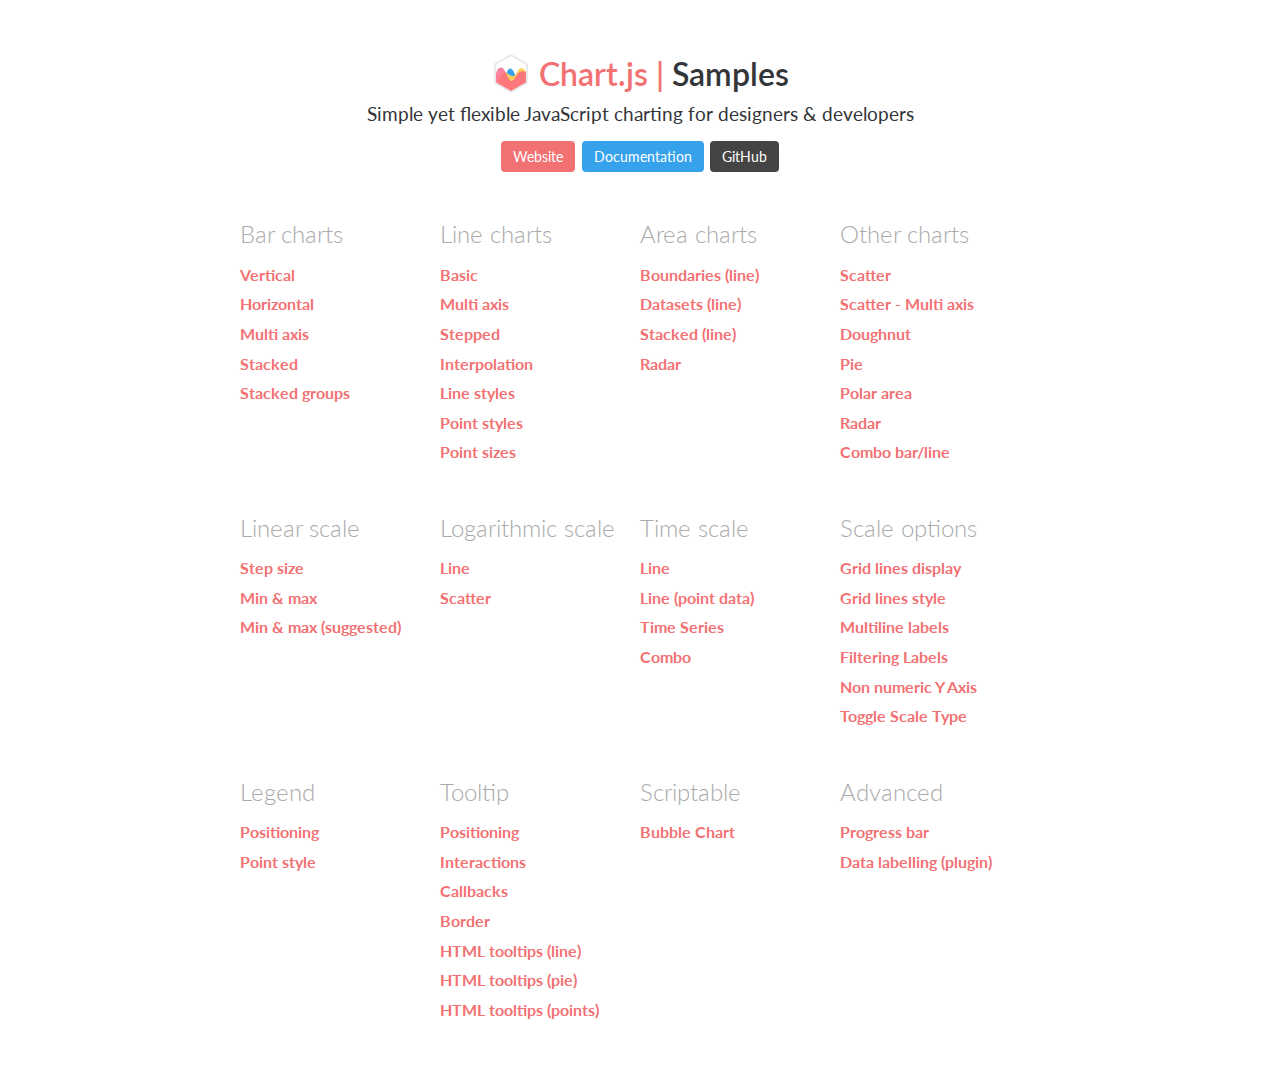
<file: static/vendors/chart.js/samples/index.html>
<!DOCTYPE html>
<html lang="en-US">
<head>
	<meta charset="utf-8">
	<meta http-equiv="X-UA-Compatible" content="IE=Edge">
	<meta name="viewport" content="width=device-width, initial-scale=1">
	<link rel="stylesheet" type="text/css" href="style.css">
	<link rel="icon" href="favicon.ico">
	<script src="samples.js"></script>
	<script src="utils.js"></script>
	<title>Chart.js samples</title>
</head>
<body>
	<div class="content">
		<div class="header">
			<div class="chartjs-title">Samples</div>
			<div class="chartjs-caption">Simple yet flexible JavaScript charting for designers &amp; developers</div>
			<div class="chartjs-links">
				<a class="btn btn-chartjs" href="http://www.chartjs.org">Website</a>
				<a class="btn btn-docs" href="http://www.chartjs.org/docs">Documentation</a>
				<a class="btn btn-gh" href="https://github.com/chartjs/Chart.js">GitHub</a>
			</div>
		</div>

		<div id="categories" class="samples-categories"></div>
	</div>

	<script>
		function createCategory(item) {
			var el = document.createElement('div');
			el.className = 'samples-category';
			el.innerHTML =
				'<div class="title">' + item.title + '</div>' +
				'<div class="items"></div>';
			return el;
		}

		function createEntry(item) {
			var el = document.createElement('div');
			el.className = 'samples-entry';
			el.innerHTML = '<a class="title" href="' + item.path + '">' + item.title + '</a>';
			return el;
		}

		var categories = document.getElementById('categories');
		Samples.items.forEach(function(item) {
			var category = createCategory(item);
			var children = category.getElementsByClassName('items')[0];

			(item.items || []).forEach(function(item2) {
				children.appendChild(createEntry(item2));
			});

			categories.appendChild(category);
		});
	</script>
</body>
</html>
</file>
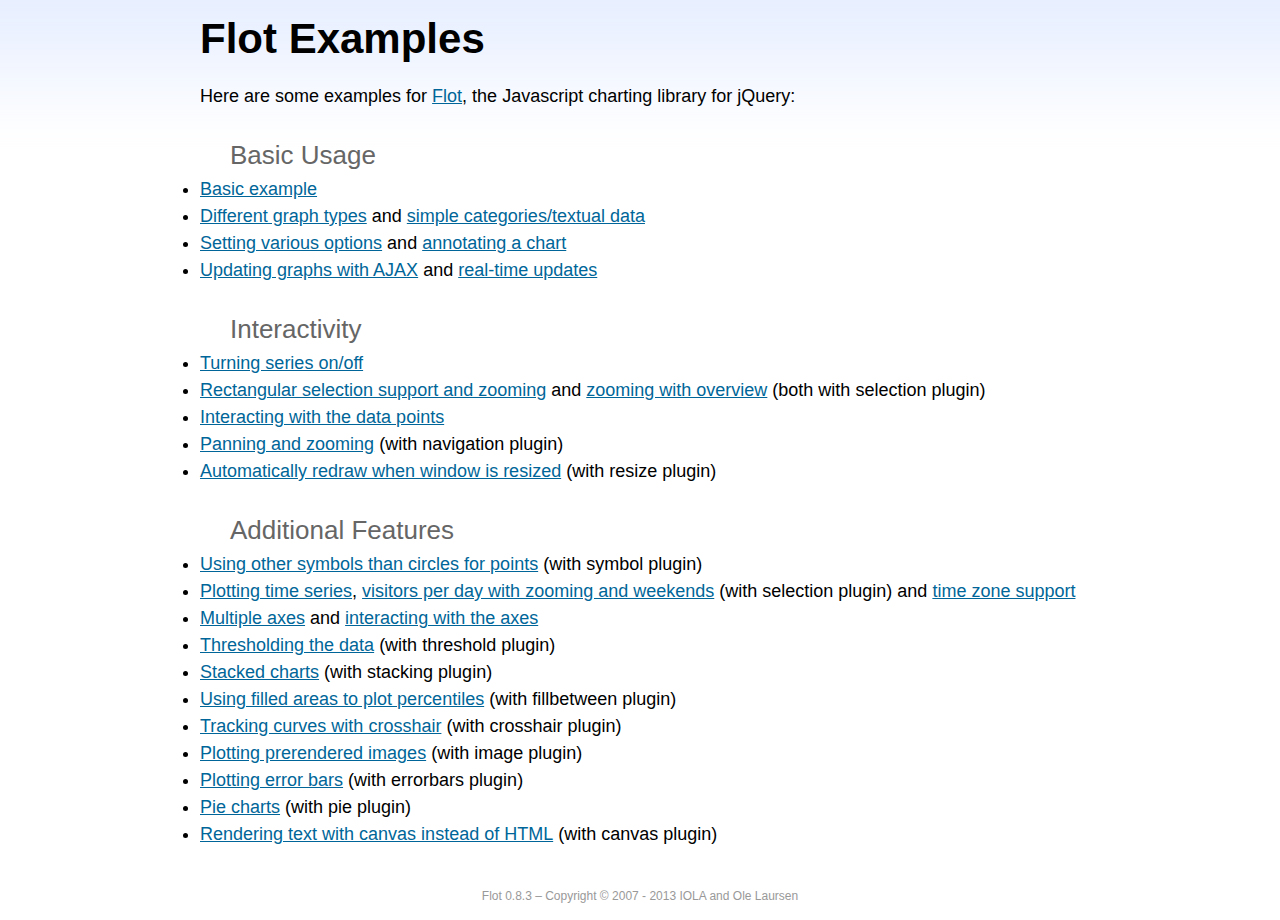
<file: static/vendors/flot/examples/index.html>
<!DOCTYPE html PUBLIC "-//W3C//DTD HTML 4.01//EN" "http://www.w3.org/TR/html4/strict.dtd">
<html>
<head>
	<meta http-equiv="Content-Type" content="text/html; charset=utf-8">
	<title>Flot Examples</title>
	<link href="examples.css" rel="stylesheet" type="text/css">
	<style>

	h3 {
		margin-top: 30px;
		margin-bottom: 5px;
	}

	</style>
	<script language="javascript" type="text/javascript" src="../jquery.js"></script>
	<script language="javascript" type="text/javascript" src="../jquery.flot.js"></script>
	<script type="text/javascript">

	$(function() {

		// Add the Flot version string to the footer

		$("#footer").prepend("Flot " + $.plot.version + " &ndash; ");
	});

	</script>
</head>
<body>

	<div id="header">
		<h2>Flot Examples</h2>
	</div>

	<div id="content">

		<p>Here are some examples for <a href="http://www.flotcharts.org">Flot</a>, the Javascript charting library for jQuery:</p>

		<h3>Basic Usage</h3>

		<ul>
			<li><a href="basic-usage/index.html">Basic example</a></li>
			<li><a href="series-types/index.html">Different graph types</a> and <a href="categories/index.html">simple categories/textual data</a></li>
			<li><a href="basic-options/index.html">Setting various options</a> and <a href="annotating/index.html">annotating a chart</a></li>
			<li><a href="ajax/index.html">Updating graphs with AJAX</a> and <a href="realtime/index.html">real-time updates</a></li>
		</ul>

		<h3>Interactivity</h3>

		<ul>
			<li><a href="series-toggle/index.html">Turning series on/off</a></li>
			<li><a href="selection/index.html">Rectangular selection support and zooming</a> and <a href="zooming/index.html">zooming with overview</a> (both with selection plugin)</li>
			<li><a href="interacting/index.html">Interacting with the data points</a></li>
			<li><a href="navigate/index.html">Panning and zooming</a> (with navigation plugin)</li>
			<li><a href="resize/index.html">Automatically redraw when window is resized</a> (with resize plugin)</li>
		</ul>

		<h3>Additional Features</h3>

		<ul>
			<li><a href="symbols/index.html">Using other symbols than circles for points</a> (with symbol plugin)</li>
			<li><a href="axes-time/index.html">Plotting time series</a>, <a href="visitors/index.html">visitors per day with zooming and weekends</a> (with selection plugin) and <a href="axes-time-zones/index.html">time zone support</a></li>
			<li><a href="axes-multiple/index.html">Multiple axes</a> and <a href="axes-interacting/index.html">interacting with the axes</a></li>
			<li><a href="threshold/index.html">Thresholding the data</a> (with threshold plugin)</li>
			<li><a href="stacking/index.html">Stacked charts</a> (with stacking plugin)</li>
			<li><a href="percentiles/index.html">Using filled areas to plot percentiles</a> (with fillbetween plugin)</li>
			<li><a href="tracking/index.html">Tracking curves with crosshair</a> (with crosshair plugin)</li>
			<li><a href="image/index.html">Plotting prerendered images</a> (with image plugin)</li>
			<li><a href="series-errorbars/index.html">Plotting error bars</a> (with errorbars plugin)</li>
			<li><a href="series-pie/index.html">Pie charts</a> (with pie plugin)</li>
			<li><a href="canvas/index.html">Rendering text with canvas instead of HTML</a> (with canvas plugin)</li>
		</ul>

	</div>

	<div id="footer">
		Copyright &copy; 2007 - 2013 IOLA and Ole Laursen
	</div>

</body>
</html>
</file>
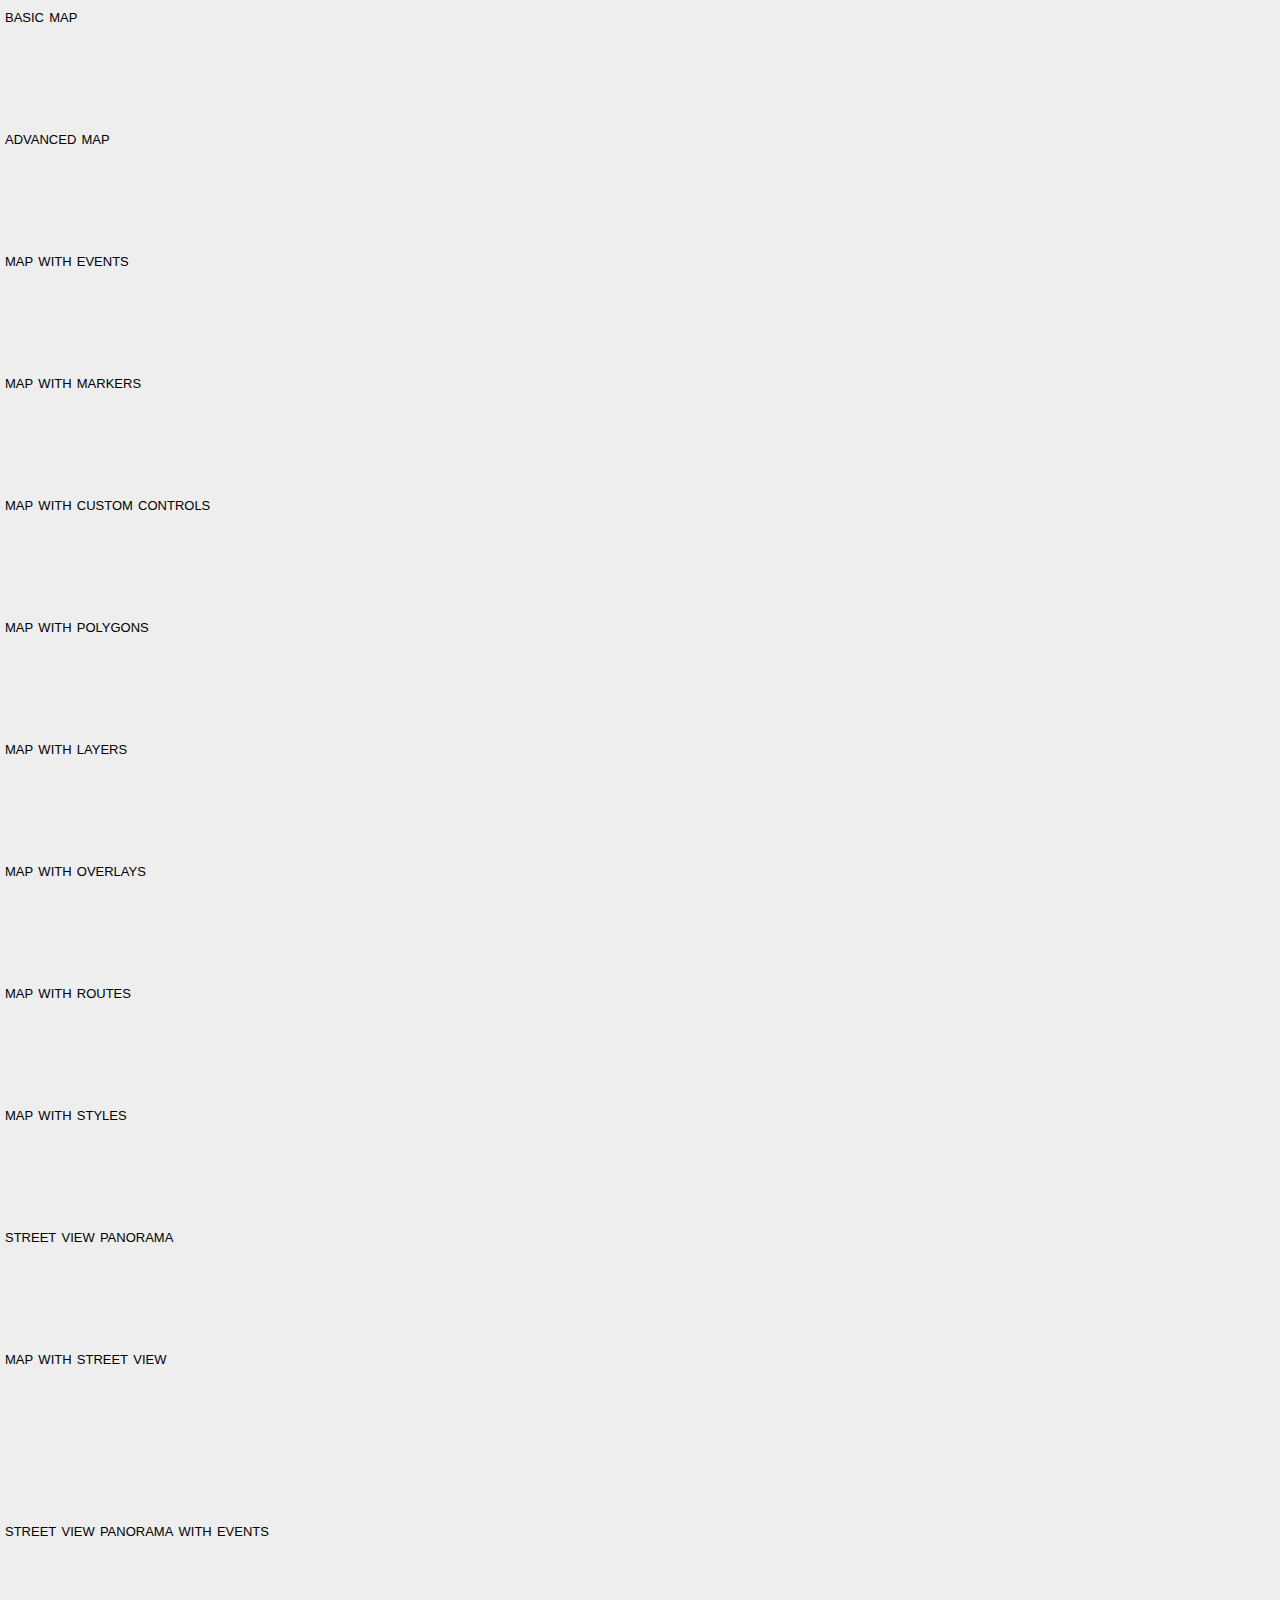
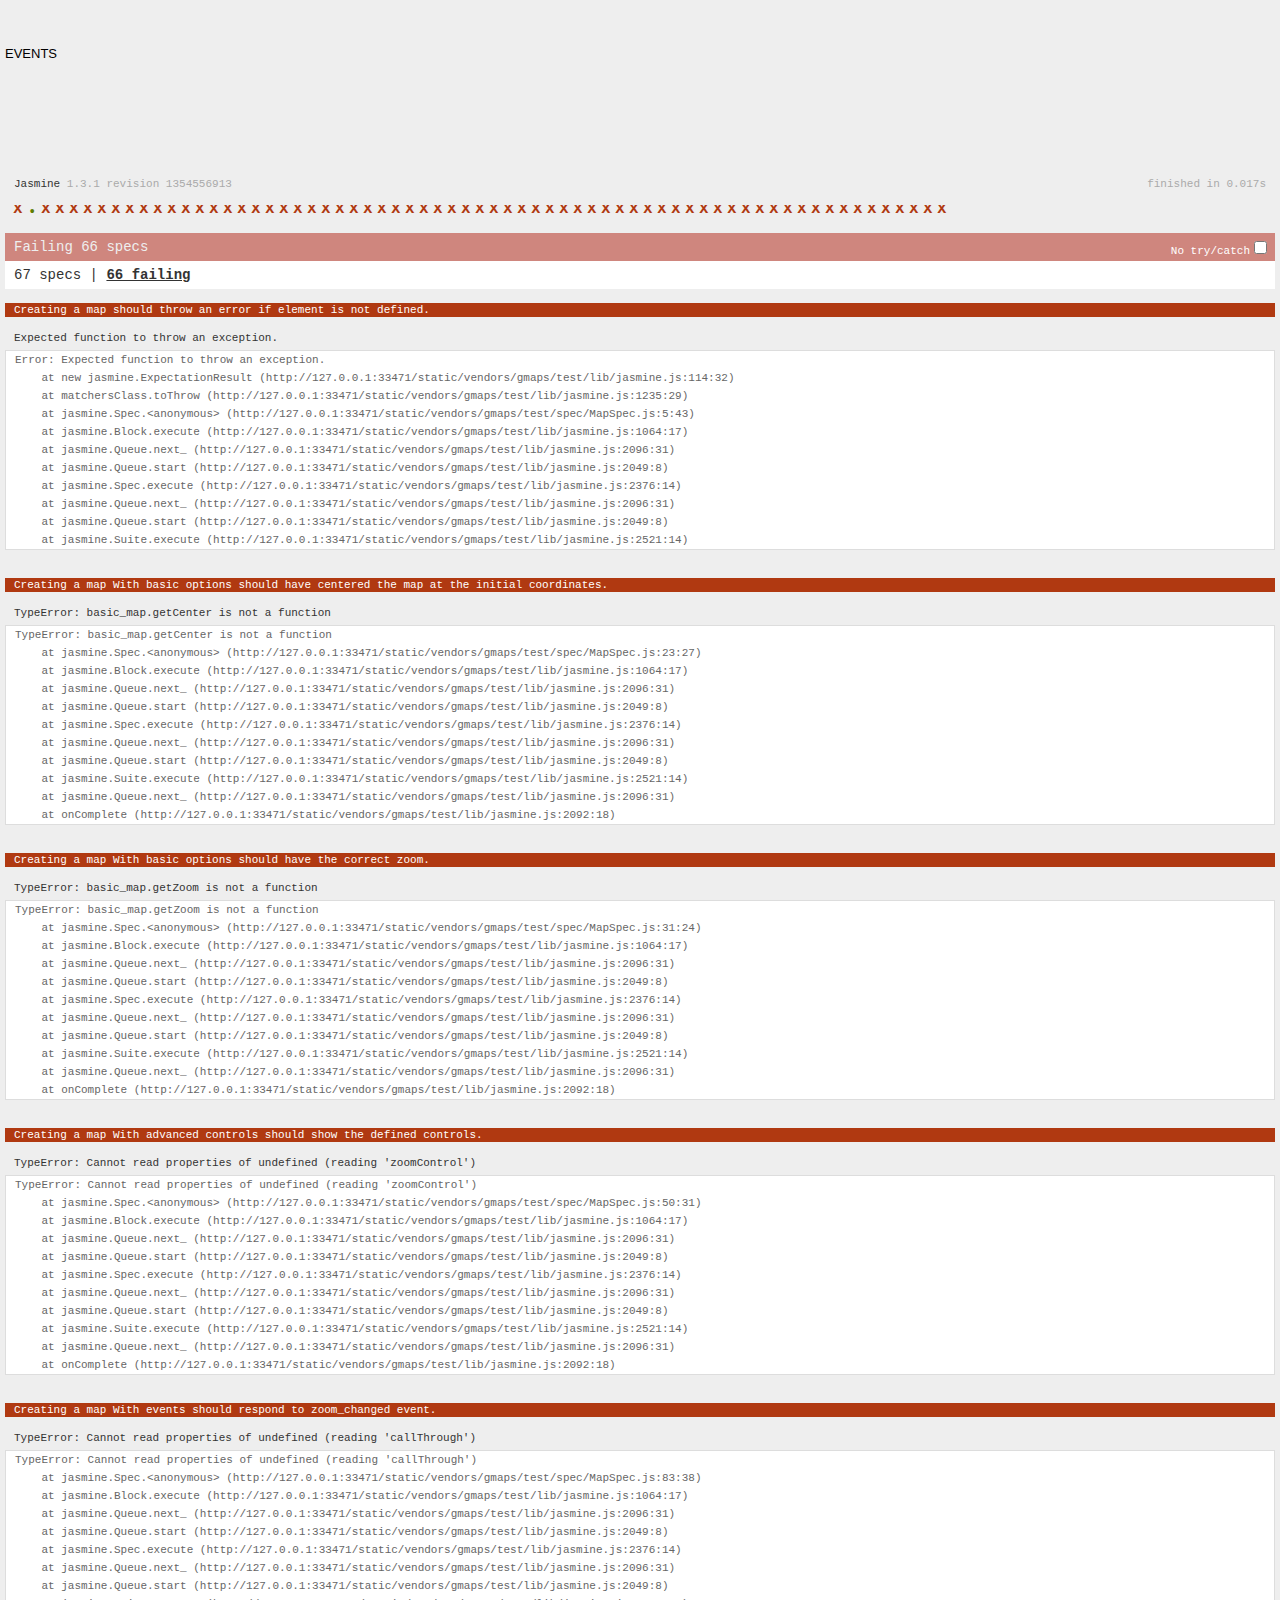
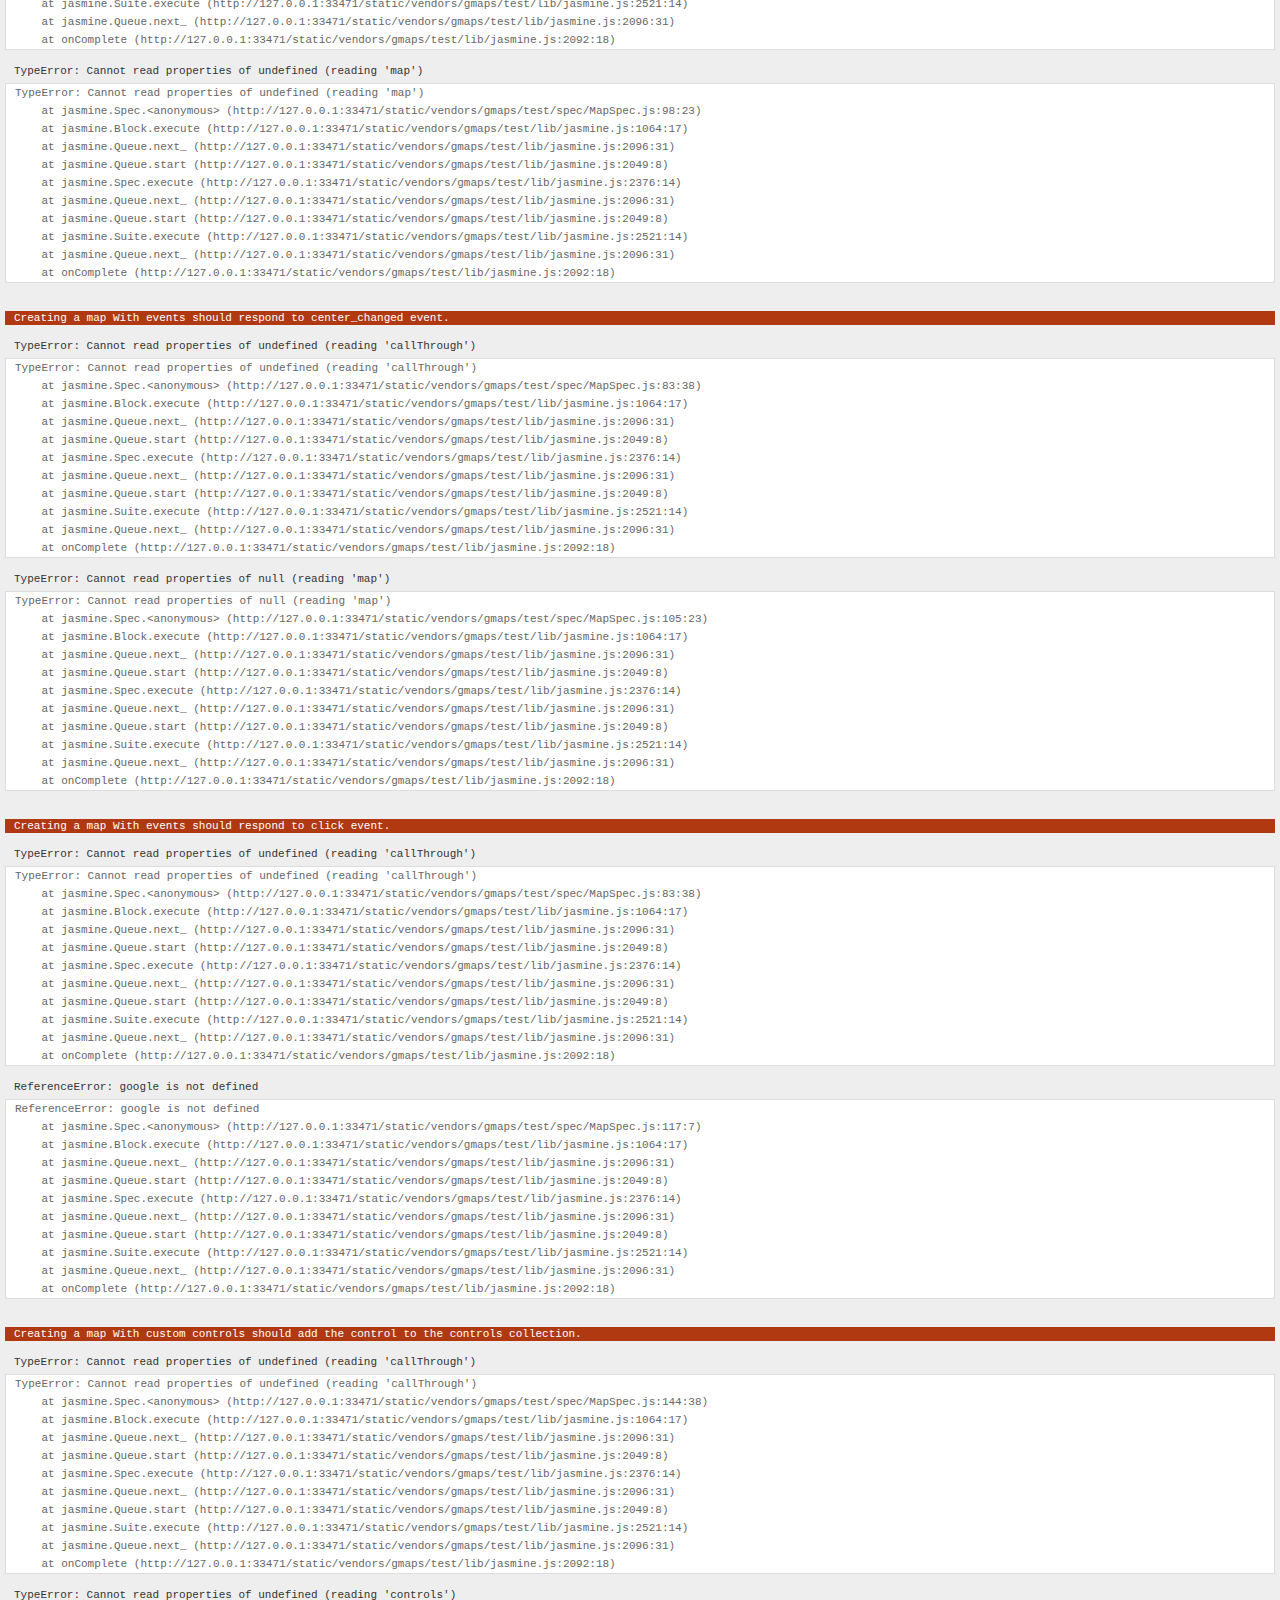
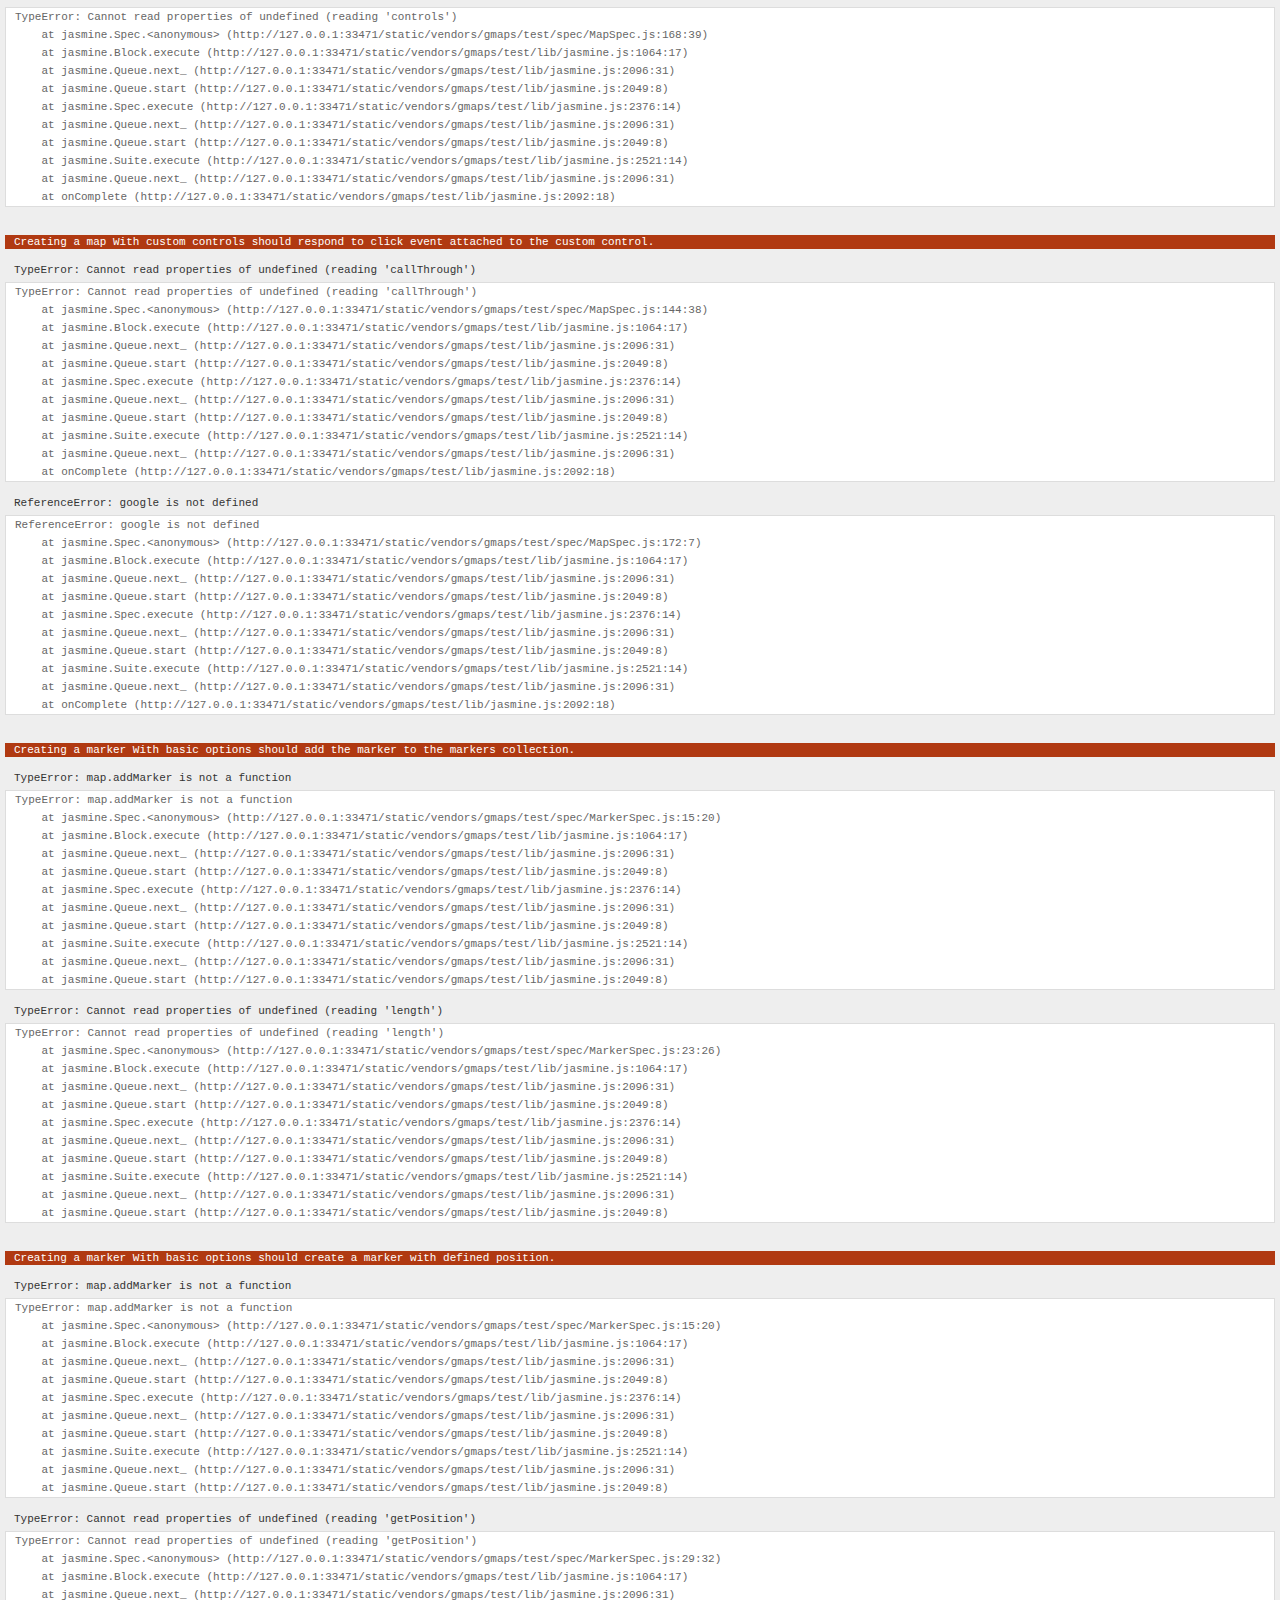
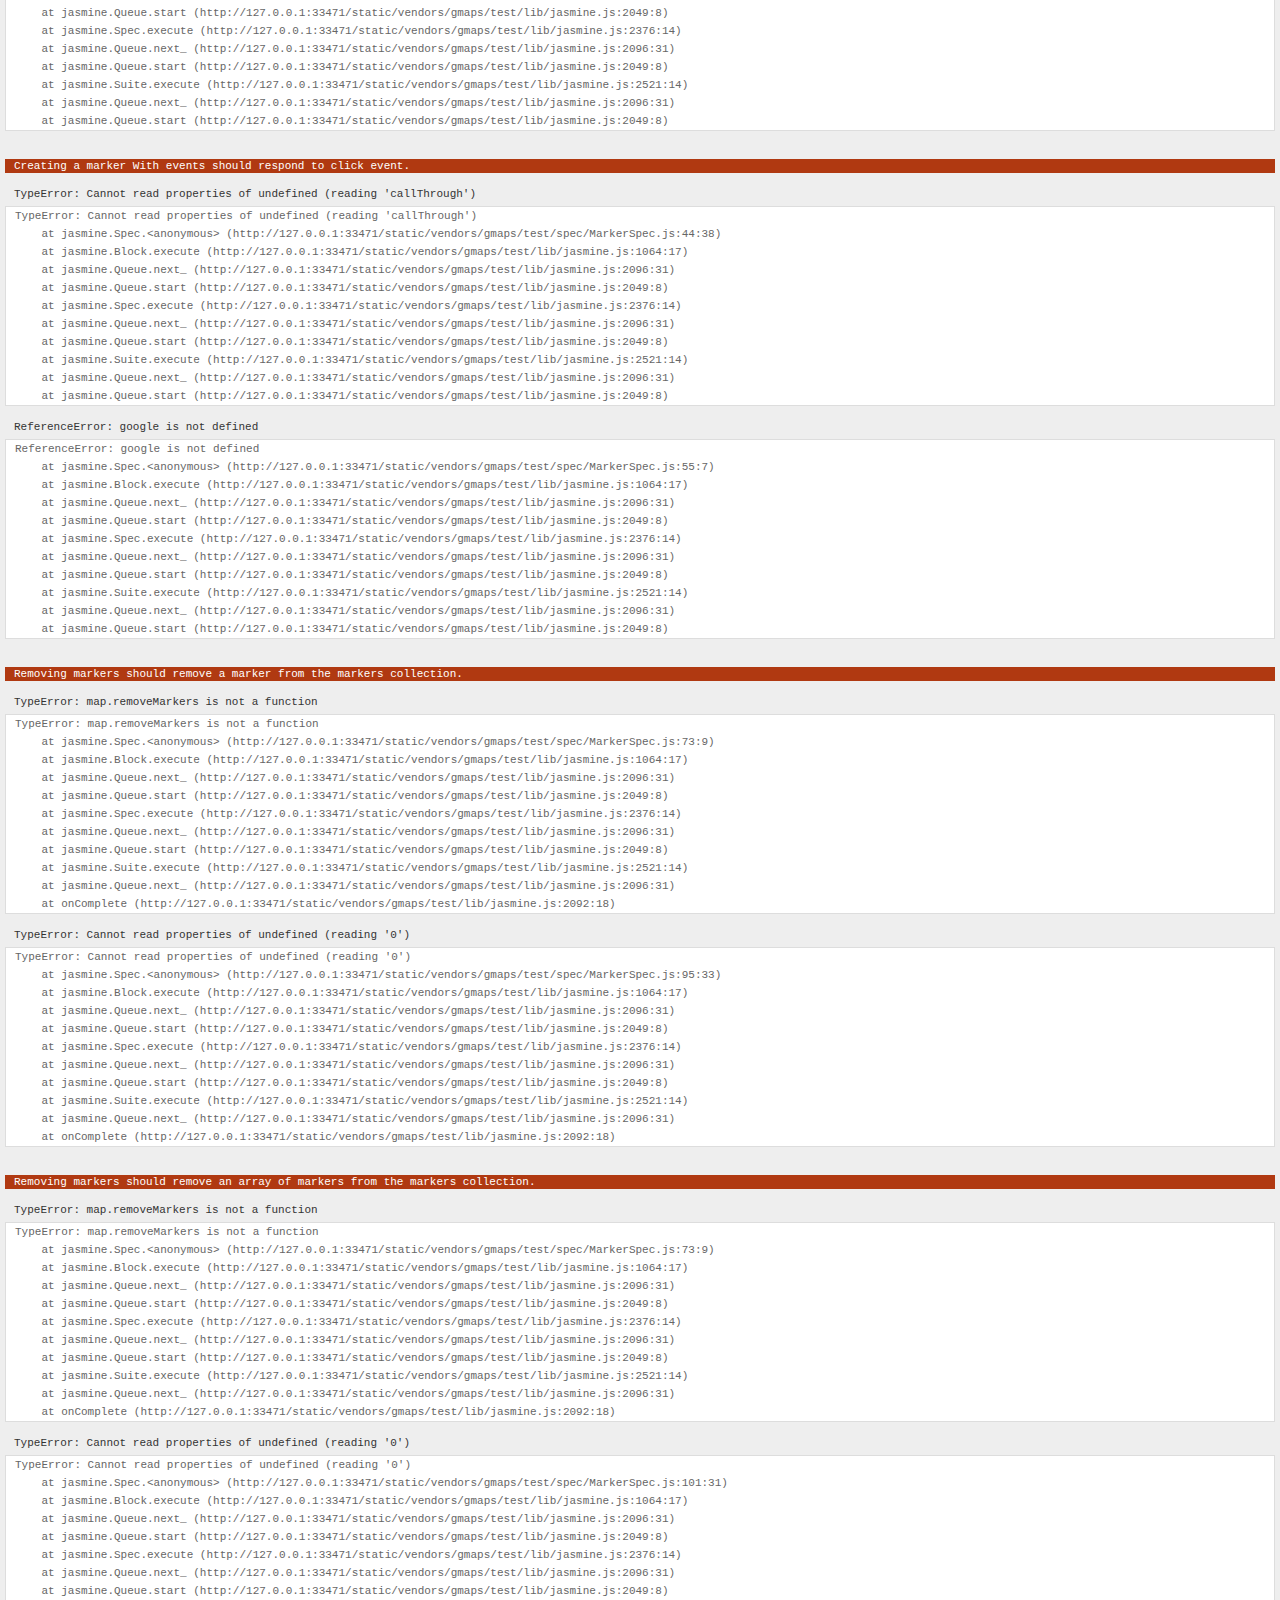
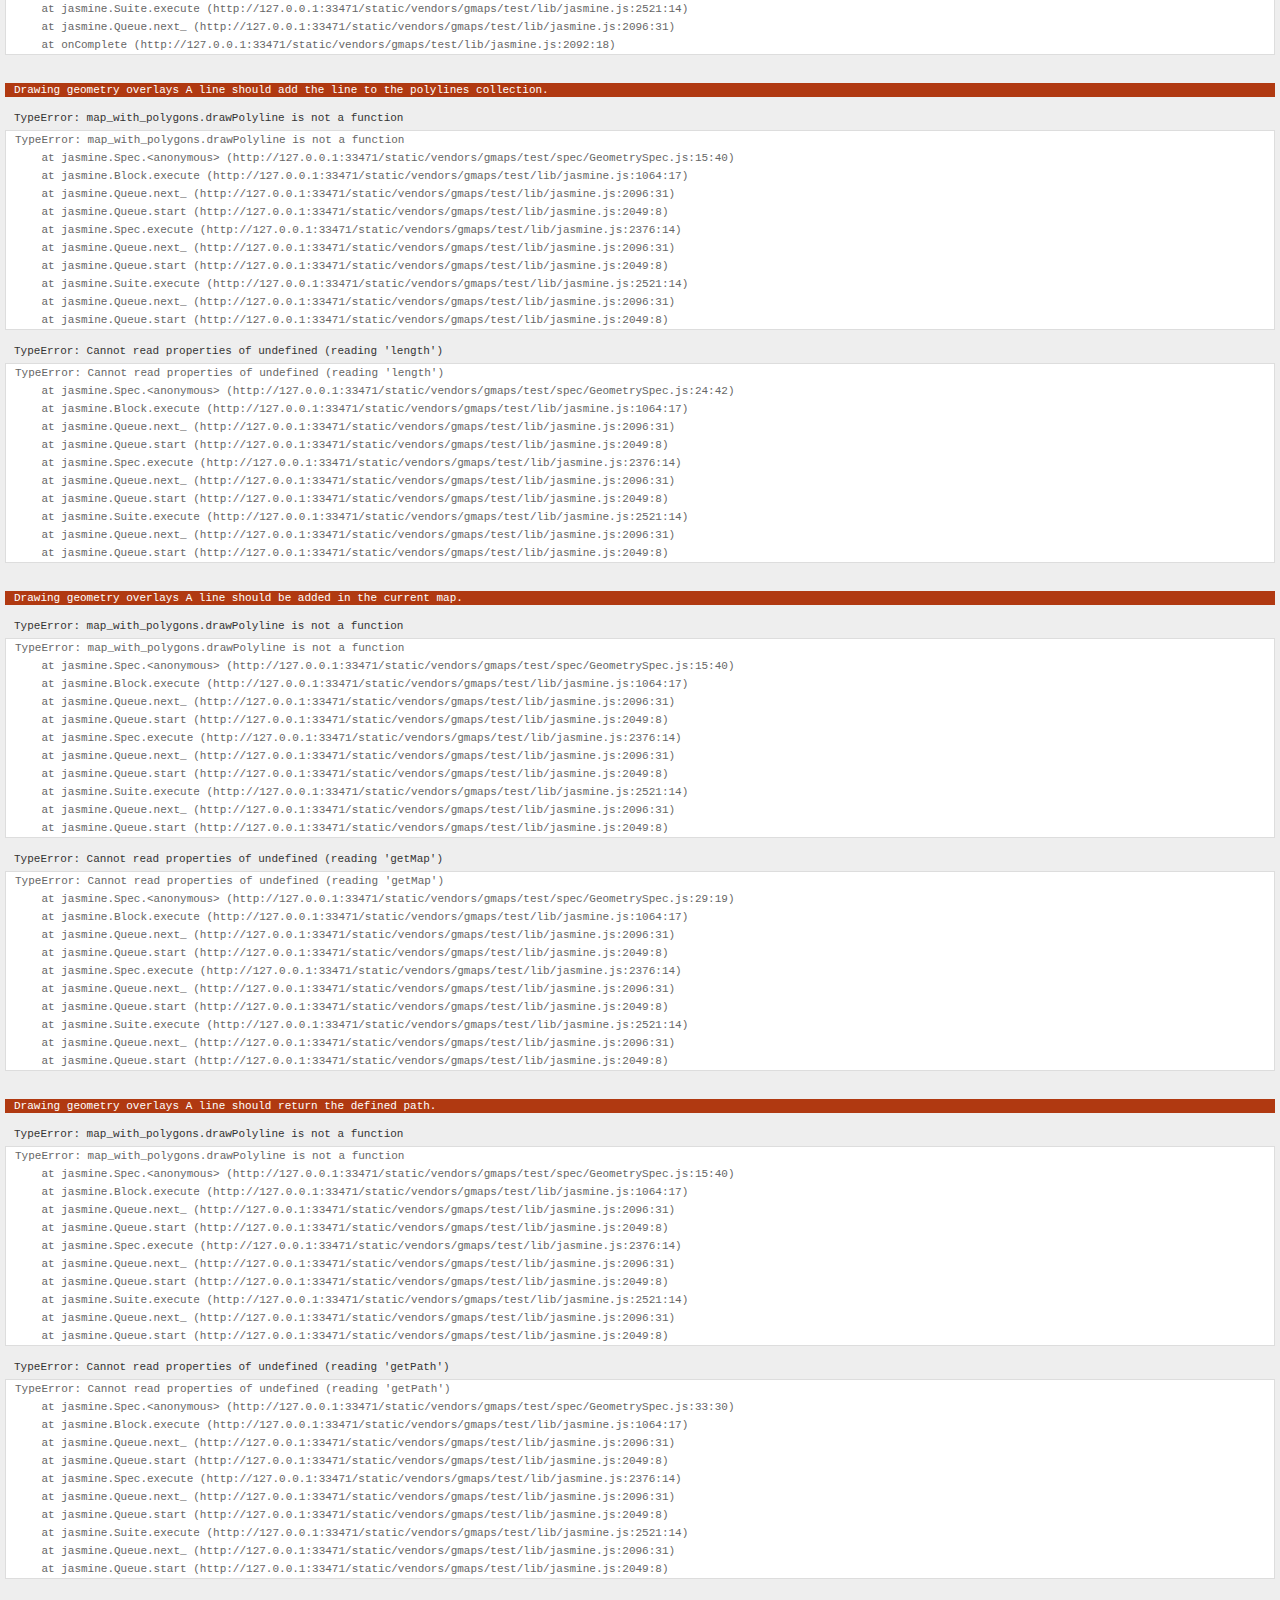
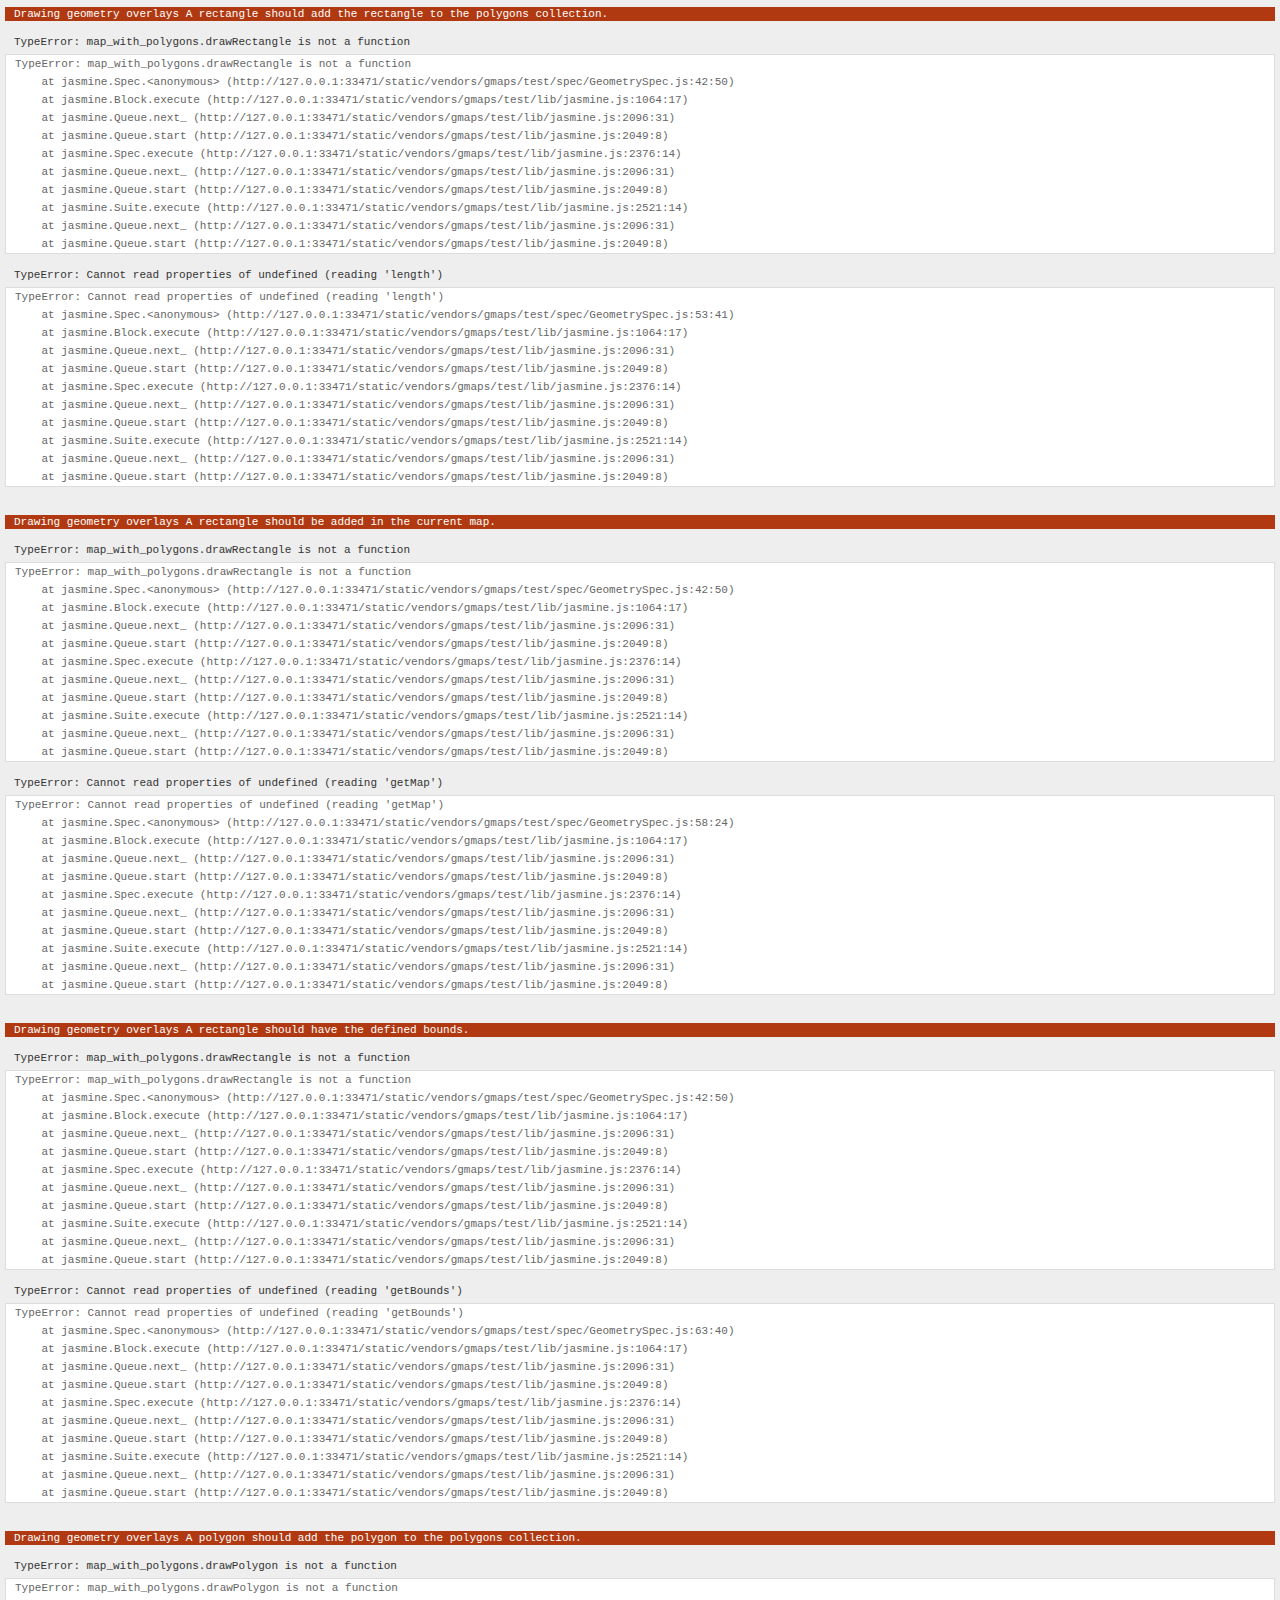
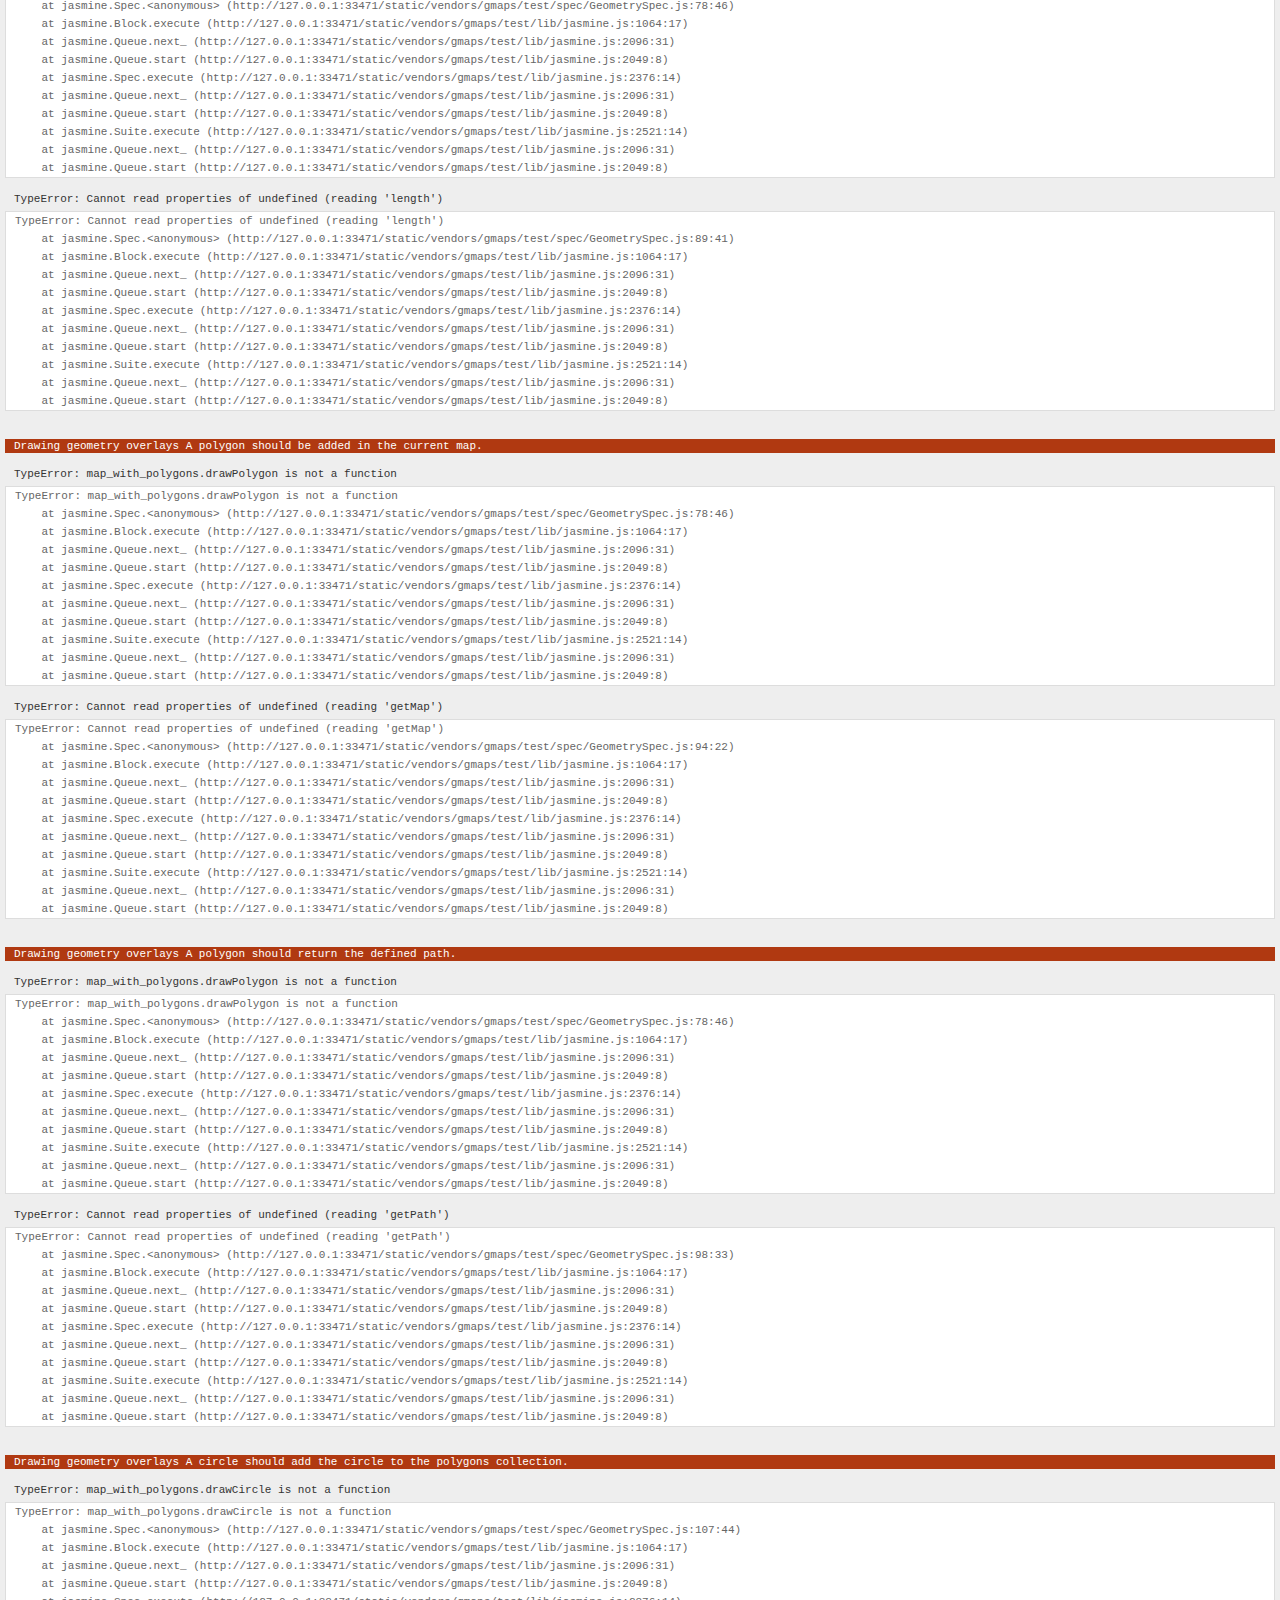
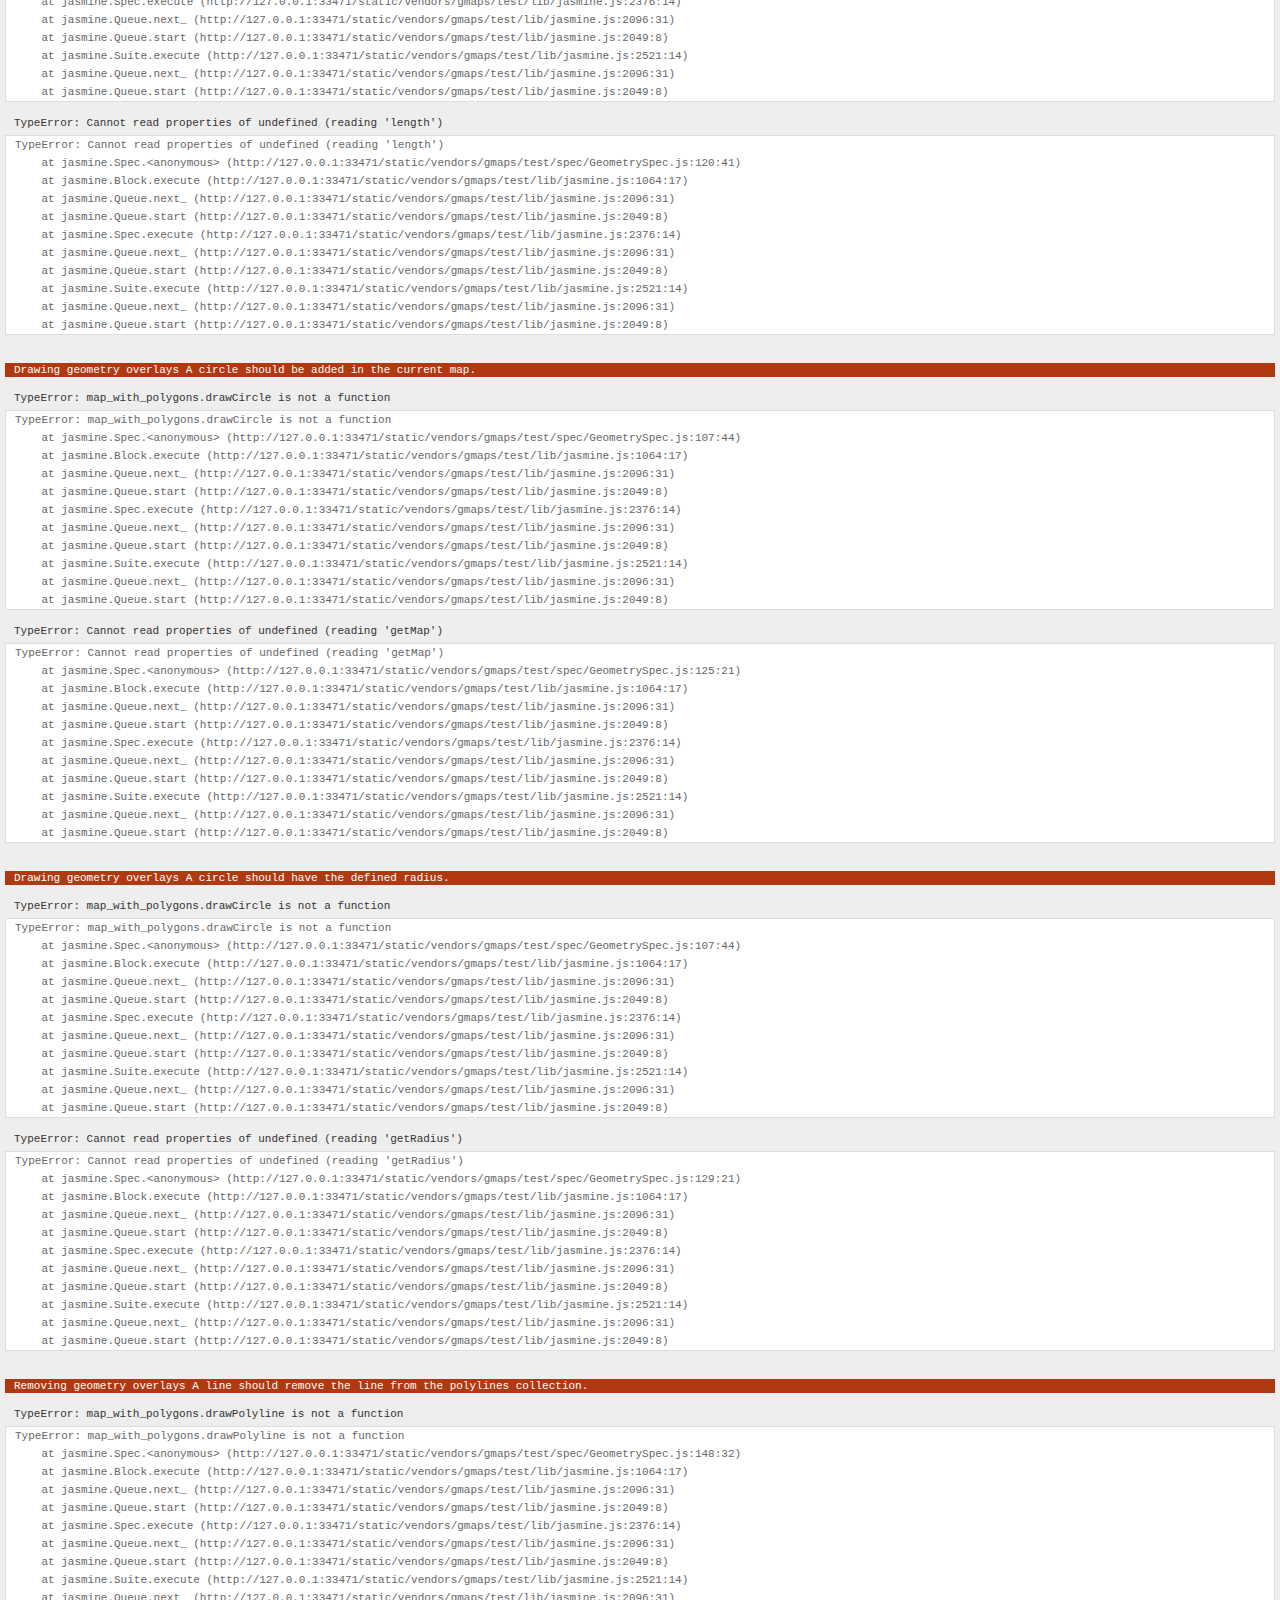
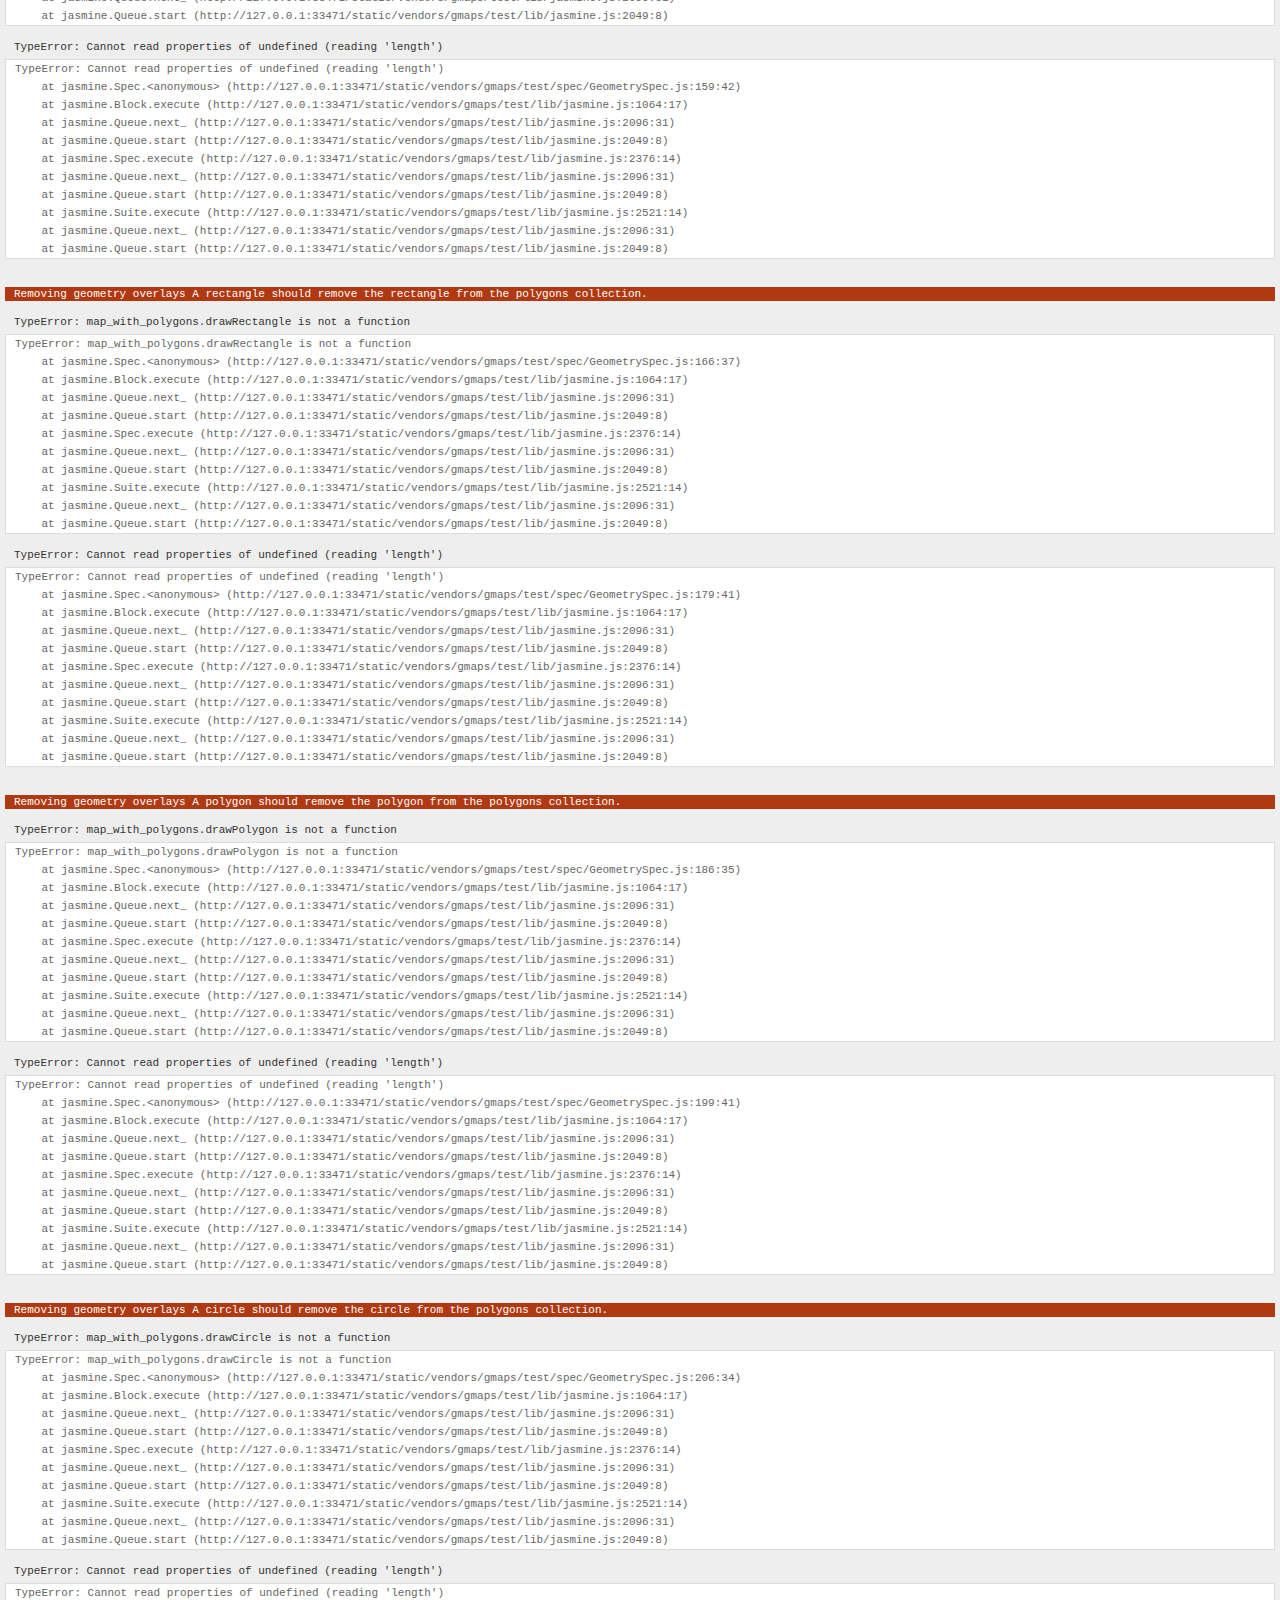
<file: static/vendors/gmaps/test/index.html>
<!DOCTYPE html>
<html>
<head>
  <title>gmaps.js test</title>
  <link rel="stylesheet" type="text/css" href="lib/jasmine.css" />
  <link rel="stylesheet" href="style.css" />
  <script type="text/javascript" src="lib/jasmine.js"></script>
  <script type="text/javascript" src="lib/jasmine-html.js"></script>

  <script type="text/javascript" src="http://maps.google.com/maps/api/js?sensor=true"></script>
  <script type="text/javascript" src="../gmaps.js"></script>

  <script type="text/javascript" src="spec/MapSpec.js"></script>
  <script type="text/javascript" src="spec/MarkerSpec.js"></script>
  <script type="text/javascript" src="spec/GeometrySpec.js"></script>
  <script type="text/javascript" src="spec/LayerSpec.js"></script>
  <script type="text/javascript" src="spec/OverlaySpec.js"></script>
  <script type="text/javascript" src="spec/RouteSpec.js"></script>
  <script type="text/javascript" src="spec/StyleSpec.js"></script>
  <script type="text/javascript" src="spec/StreetViewSpec.js"></script>
  <script type="text/javascript" src="spec/EventSpec.js"></script>
  <script type="text/javascript" src="spec/ControlSpec.js"></script>

  <script type="text/javascript">
    (function() {
      var jasmineEnv = jasmine.getEnv();
      jasmineEnv.updateInterval = 1000;

      var htmlReporter = new jasmine.HtmlReporter();

      jasmineEnv.addReporter(htmlReporter);

      jasmineEnv.specFilter = function(spec) {
        return htmlReporter.specFilter(spec);
      };

      var currentWindowOnload = window.onload;

      window.onload = function() {
        if (currentWindowOnload) {
          currentWindowOnload();
        }

        execJasmine();
      };

      function execJasmine() {
        jasmineEnv.execute();
      }
    })();
  </script>
</head>
<body>
  <h3>Basic map</h3>
  <div class="map" id="basic-map"></div>
  <h3>Advanced map</h3>
  <div class="map" id="advanced-map"></div>
  <h3>Map with events</h3>
  <div class="map" id="map-with-events"></div>
  <h3>Map with markers</h3>
  <div class="map" id="map-with-markers"></div>
  <h3>Map with custom controls</h3>
  <div class="map" id="map-with-custom-controls"></div>
  <h3>Map with polygons</h3>
  <div class="map" id="map-with-polygons"></div>
  <h3>Map with layers</h3>
  <div class="map" id="map-with-layers"></div>
  <h3>Map with overlays</h3>
  <div class="map" id="map-with-overlays"></div>
  <h3>Map with routes</h3>
  <div class="map" id="map-with-routes"></div>
  <h3>Map with styles</h3>
  <div class="map" id="map-with-styles"></div>
  <h3>Street View Panorama</h3>
  <div class="panorama" id="streetview-standalone-panorama"></div>
  <h3>Map with Street View</h3>
  <div class="with-columns">
    <div class="map" id="map-with-streetview"></div>
    <div class="panorama" id="streetview-panorama"></div>
  </div>
  <h3>Street View Panorama with events</h3>
  <div class="panorama" id="streetview-with-events"></div>
  <h3>Events</h3>
  <div class="map" id="events"></div>
</body>
</html>
</file>
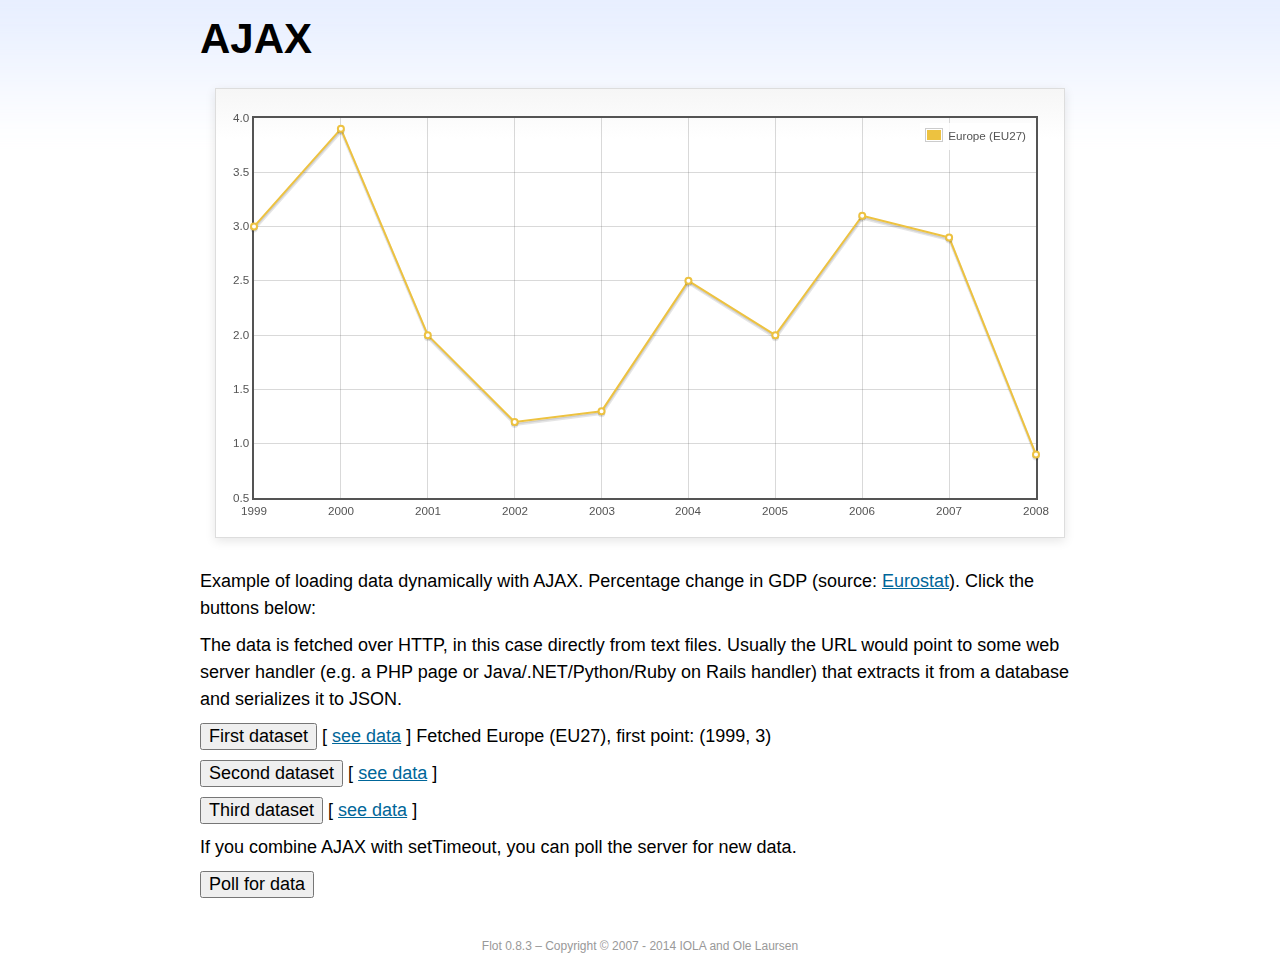
<file: static/vendors/flot/examples/ajax/index.html>
<!DOCTYPE html PUBLIC "-//W3C//DTD HTML 4.01//EN" "http://www.w3.org/TR/html4/strict.dtd">
<html>
<head>
	<meta http-equiv="Content-Type" content="text/html; charset=utf-8">
	<title>Flot Examples: AJAX</title>
	<link href="../examples.css" rel="stylesheet" type="text/css">
	<!--[if lte IE 8]><script language="javascript" type="text/javascript" src="../../excanvas.min.js"></script><![endif]-->
	<script language="javascript" type="text/javascript" src="../../jquery.js"></script>
	<script language="javascript" type="text/javascript" src="../../jquery.flot.js"></script>
	<script type="text/javascript">

	$(function() {

		var options = {
			lines: {
				show: true
			},
			points: {
				show: true
			},
			xaxis: {
				tickDecimals: 0,
				tickSize: 1
			}
		};

		var data = [];

		$.plot("#placeholder", data, options);

		// Fetch one series, adding to what we already have

		var alreadyFetched = {};

		$("button.fetchSeries").click(function () {

			var button = $(this);

			// Find the URL in the link right next to us, then fetch the data

			var dataurl = button.siblings("a").attr("href");

			function onDataReceived(series) {

				// Extract the first coordinate pair; jQuery has parsed it, so
				// the data is now just an ordinary JavaScript object

				var firstcoordinate = "(" + series.data[0][0] + ", " + series.data[0][1] + ")";
				button.siblings("span").text("Fetched " + series.label + ", first point: " + firstcoordinate);

				// Push the new data onto our existing data array

				if (!alreadyFetched[series.label]) {
					alreadyFetched[series.label] = true;
					data.push(series);
				}

				$.plot("#placeholder", data, options);
			}

			$.ajax({
				url: dataurl,
				type: "GET",
				dataType: "json",
				success: onDataReceived
			});
		});

		// Initiate a recurring data update

		$("button.dataUpdate").click(function () {

			data = [];
			alreadyFetched = {};

			$.plot("#placeholder", data, options);

			var iteration = 0;

			function fetchData() {

				++iteration;

				function onDataReceived(series) {

					// Load all the data in one pass; if we only got partial
					// data we could merge it with what we already have.

					data = [ series ];
					$.plot("#placeholder", data, options);
				}

				// Normally we call the same URL - a script connected to a
				// database - but in this case we only have static example
				// files, so we need to modify the URL.

				$.ajax({
					url: "data-eu-gdp-growth-" + iteration + ".json",
					type: "GET",
					dataType: "json",
					success: onDataReceived
				});

				if (iteration < 5) {
					setTimeout(fetchData, 1000);
				} else {
					data = [];
					alreadyFetched = {};
				}
			}

			setTimeout(fetchData, 1000);
		});

		// Load the first series by default, so we don't have an empty plot

		$("button.fetchSeries:first").click();

		// Add the Flot version string to the footer

		$("#footer").prepend("Flot " + $.plot.version + " &ndash; ");
	});

	</script>
</head>
<body>

	<div id="header">
		<h2>AJAX</h2>
	</div>

	<div id="content">

		<div class="demo-container">
			<div id="placeholder" class="demo-placeholder"></div>
		</div>

		<p>Example of loading data dynamically with AJAX. Percentage change in GDP (source: <a href="http://epp.eurostat.ec.europa.eu/tgm/table.do?tab=table&init=1&plugin=1&language=en&pcode=tsieb020">Eurostat</a>). Click the buttons below:</p>

		<p>The data is fetched over HTTP, in this case directly from text files. Usually the URL would point to some web server handler (e.g. a PHP page or Java/.NET/Python/Ruby on Rails handler) that extracts it from a database and serializes it to JSON.</p>

		<p>
			<button class="fetchSeries">First dataset</button>
			[ <a href="data-eu-gdp-growth.json">see data</a> ]
			<span></span>
		</p>

		<p>
			<button class="fetchSeries">Second dataset</button>
			[ <a href="data-japan-gdp-growth.json">see data</a> ]
			<span></span>
		</p>

		<p>
			<button class="fetchSeries">Third dataset</button>
			[ <a href="data-usa-gdp-growth.json">see data</a> ]
			<span></span>
		</p>

		<p>If you combine AJAX with setTimeout, you can poll the server for new data.</p>

		<p>
			<button class="dataUpdate">Poll for data</button>
		</p>

	</div>

	<div id="footer">
		Copyright &copy; 2007 - 2014 IOLA and Ole Laursen
	</div>

</body>
</html>
</file>
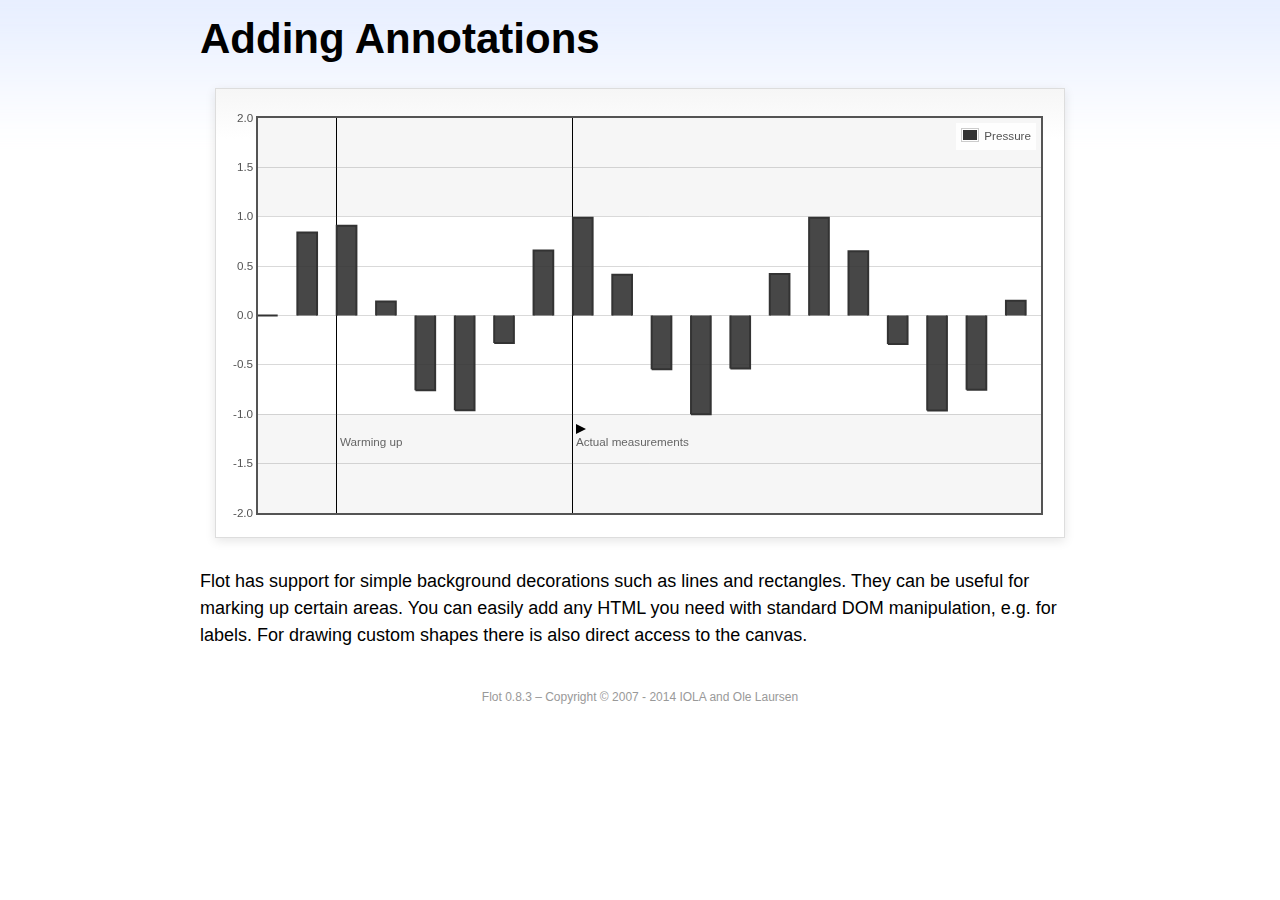
<file: static/vendors/flot/examples/annotating/index.html>
<!DOCTYPE html PUBLIC "-//W3C//DTD HTML 4.01//EN" "http://www.w3.org/TR/html4/strict.dtd">
<html>
<head>
	<meta http-equiv="Content-Type" content="text/html; charset=utf-8">
	<title>Flot Examples: Adding Annotations</title>
	<link href="../examples.css" rel="stylesheet" type="text/css">
	<!--[if lte IE 8]><script language="javascript" type="text/javascript" src="../../excanvas.min.js"></script><![endif]-->
	<script language="javascript" type="text/javascript" src="../../jquery.js"></script>
	<script language="javascript" type="text/javascript" src="../../jquery.flot.js"></script>
	<script type="text/javascript">

	$(function() {

		var d1 = [];
		for (var i = 0; i < 20; ++i) {
			d1.push([i, Math.sin(i)]);
		}

		var data = [{ data: d1, label: "Pressure", color: "#333" }];

		var markings = [
			{ color: "#f6f6f6", yaxis: { from: 1 } },
			{ color: "#f6f6f6", yaxis: { to: -1 } },
			{ color: "#000", lineWidth: 1, xaxis: { from: 2, to: 2 } },
			{ color: "#000", lineWidth: 1, xaxis: { from: 8, to: 8 } }
		];

		var placeholder = $("#placeholder");

		var plot = $.plot(placeholder, data, {
			bars: { show: true, barWidth: 0.5, fill: 0.9 },
			xaxis: { ticks: [], autoscaleMargin: 0.02 },
			yaxis: { min: -2, max: 2 },
			grid: { markings: markings }
		});

		var o = plot.pointOffset({ x: 2, y: -1.2});

		// Append it to the placeholder that Flot already uses for positioning

		placeholder.append("<div style='position:absolute;left:" + (o.left + 4) + "px;top:" + o.top + "px;color:#666;font-size:smaller'>Warming up</div>");

		o = plot.pointOffset({ x: 8, y: -1.2});
		placeholder.append("<div style='position:absolute;left:" + (o.left + 4) + "px;top:" + o.top + "px;color:#666;font-size:smaller'>Actual measurements</div>");

		// Draw a little arrow on top of the last label to demonstrate canvas
		// drawing

		var ctx = plot.getCanvas().getContext("2d");
		ctx.beginPath();
		o.left += 4;
		ctx.moveTo(o.left, o.top);
		ctx.lineTo(o.left, o.top - 10);
		ctx.lineTo(o.left + 10, o.top - 5);
		ctx.lineTo(o.left, o.top);
		ctx.fillStyle = "#000";
		ctx.fill();

		// Add the Flot version string to the footer

		$("#footer").prepend("Flot " + $.plot.version + " &ndash; ");
	});

	</script>
</head>
<body>

	<div id="header">
		<h2>Adding Annotations</h2>
	</div>

	<div id="content">

		<div class="demo-container">
			<div id="placeholder" class="demo-placeholder"></div>
		</div>

		<p>Flot has support for simple background decorations such as lines and rectangles. They can be useful for marking up certain areas. You can easily add any HTML you need with standard DOM manipulation, e.g. for labels. For drawing custom shapes there is also direct access to the canvas.</p>

	</div>

	<div id="footer">
		Copyright &copy; 2007 - 2014 IOLA and Ole Laursen
	</div>

</body>
</html>
</file>
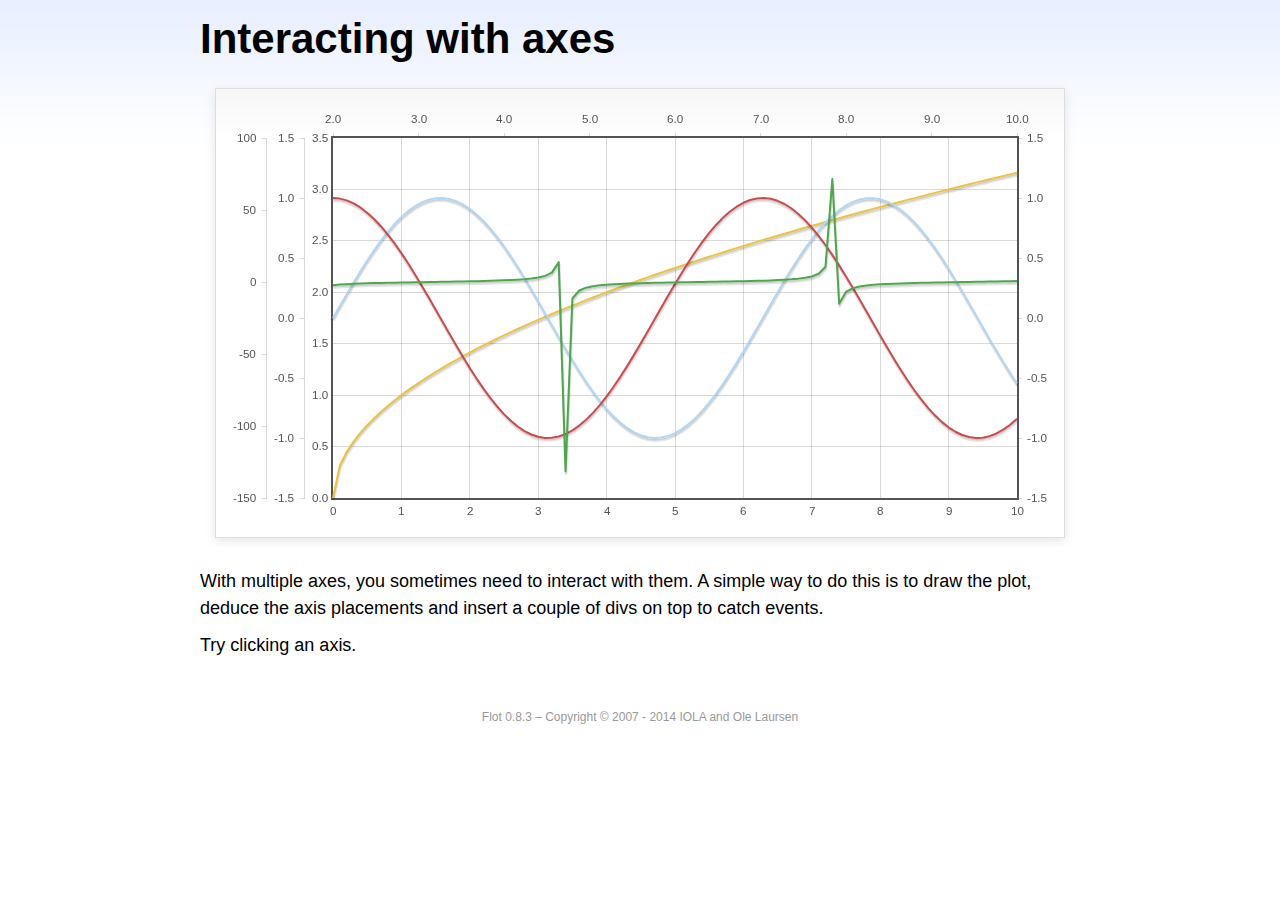
<file: static/vendors/flot/examples/axes-interacting/index.html>
<!DOCTYPE html PUBLIC "-//W3C//DTD HTML 4.01//EN" "http://www.w3.org/TR/html4/strict.dtd">
<html>
<head>
	<meta http-equiv="Content-Type" content="text/html; charset=utf-8">
	<title>Flot Examples: Interacting with axes</title>
	<link href="../examples.css" rel="stylesheet" type="text/css">
	<!--[if lte IE 8]><script language="javascript" type="text/javascript" src="../../excanvas.min.js"></script><![endif]-->
	<script language="javascript" type="text/javascript" src="../../jquery.js"></script>
	<script language="javascript" type="text/javascript" src="../../jquery.flot.js"></script>
	<script type="text/javascript">

	$(function() {

		function generate(start, end, fn) {
			var res = [];
			for (var i = 0; i <= 100; ++i) {
				var x = start + i / 100 * (end - start);
				res.push([x, fn(x)]);
			}
			return res;
		}

		var data = [
			{ data: generate(0, 10, function (x) { return Math.sqrt(x);}), xaxis: 1, yaxis:1 },
			{ data: generate(0, 10, function (x) { return Math.sin(x);}), xaxis: 1, yaxis:2 },
			{ data: generate(0, 10, function (x) { return Math.cos(x);}), xaxis: 1, yaxis:3 },
			{ data: generate(2, 10, function (x) { return Math.tan(x);}), xaxis: 2, yaxis: 4 }
		];

		var plot = $.plot("#placeholder", data, {
			xaxes: [
				{ position: 'bottom' },
				{ position: 'top'}
			],
			yaxes: [
				{ position: 'left' },
				{ position: 'left' },
				{ position: 'right' },
				{ position: 'left' }
			]
		});

		// Create a div for each axis

		$.each(plot.getAxes(), function (i, axis) {
			if (!axis.show)
				return;

			var box = axis.box;

			$("<div class='axisTarget' style='position:absolute; left:" + box.left + "px; top:" + box.top + "px; width:" + box.width +  "px; height:" + box.height + "px'></div>")
				.data("axis.direction", axis.direction)
				.data("axis.n", axis.n)
				.css({ backgroundColor: "#f00", opacity: 0, cursor: "pointer" })
				.appendTo(plot.getPlaceholder())
				.hover(
					function () { $(this).css({ opacity: 0.10 }) },
					function () { $(this).css({ opacity: 0 }) }
				)
				.click(function () {
					$("#click").text("You clicked the " + axis.direction + axis.n + "axis!")
				});
		});

		// Add the Flot version string to the footer

		$("#footer").prepend("Flot " + $.plot.version + " &ndash; ");
	});

	</script>
</head>
<body>

	<div id="header">
		<h2>Interacting with axes</h2>
	</div>

	<div id="content">

		<div class="demo-container">
			<div id="placeholder" class="demo-placeholder"></div>
		</div>

		<p>With multiple axes, you sometimes need to interact with them. A simple way to do this is to draw the plot, deduce the axis placements and insert a couple of divs on top to catch events.</p>

		<p>Try clicking an axis.</p>

		<p id="click"></p>

	</div>

	<div id="footer">
		Copyright &copy; 2007 - 2014 IOLA and Ole Laursen
	</div>

</body>
</html>
</file>
<file: static/vendors/flot/examples/examples.css>
* {	padding: 0; margin: 0; vertical-align: top; }

body {
	background: url(background.png) repeat-x;
	font: 18px/1.5em "proxima-nova", Helvetica, Arial, sans-serif;
}

a {	color: #069; }
a:hover { color: #28b; }

h2 {
	margin-top: 15px;
	font: normal 32px "omnes-pro", Helvetica, Arial, sans-serif;
}

h3 {
	margin-left: 30px;
	font: normal 26px "omnes-pro", Helvetica, Arial, sans-serif;
	color: #666;
}

p {
	margin-top: 10px;
}

button {
	font-size: 18px;
	padding: 1px 7px;
}

input {
	font-size: 18px;
}

input[type=checkbox] {
	margin: 7px;
}

#header {
	position: relative;
	width: 900px;
	margin: auto;
}

#header h2 {
	margin-left: 10px;
	vertical-align: middle;
	font-size: 42px;
	font-weight: bold;
	text-decoration: none;
	color: #000;
}

#content {
	width: 880px;
	margin: 0 auto;
	padding: 10px;
}

#footer {
	margin-top: 25px;
	margin-bottom: 10px;
	text-align: center;
	font-size: 12px;
	color: #999;
}

.demo-container {
	box-sizing: border-box;
	width: 850px;
	height: 450px;
	padding: 20px 15px 15px 15px;
	margin: 15px auto 30px auto;
	border: 1px solid #ddd;
	background: #fff;
	background: linear-gradient(#f6f6f6 0, #fff 50px);
	background: -o-linear-gradient(#f6f6f6 0, #fff 50px);
	background: -ms-linear-gradient(#f6f6f6 0, #fff 50px);
	background: -moz-linear-gradient(#f6f6f6 0, #fff 50px);
	background: -webkit-linear-gradient(#f6f6f6 0, #fff 50px);
	box-shadow: 0 3px 10px rgba(0,0,0,0.15);
	-o-box-shadow: 0 3px 10px rgba(0,0,0,0.1);
	-ms-box-shadow: 0 3px 10px rgba(0,0,0,0.1);
	-moz-box-shadow: 0 3px 10px rgba(0,0,0,0.1);
	-webkit-box-shadow: 0 3px 10px rgba(0,0,0,0.1);
}

.demo-placeholder {
	width: 100%;
	height: 100%;
	font-size: 14px;
	line-height: 1.2em;
}

.legend table {
	border-spacing: 5px;
}
</file>
<file: static/vendors/gmaps/test/lib/jasmine.css>
body { background-color: #eeeeee; padding: 0; margin: 5px; overflow-y: scroll; }

#HTMLReporter { font-size: 11px; font-family: Monaco, "Lucida Console", monospace; line-height: 14px; color: #333333; }
#HTMLReporter a { text-decoration: none; }
#HTMLReporter a:hover { text-decoration: underline; }
#HTMLReporter p, #HTMLReporter h1, #HTMLReporter h2, #HTMLReporter h3, #HTMLReporter h4, #HTMLReporter h5, #HTMLReporter h6 { margin: 0; line-height: 14px; }
#HTMLReporter .banner, #HTMLReporter .symbolSummary, #HTMLReporter .summary, #HTMLReporter .resultMessage, #HTMLReporter .specDetail .description, #HTMLReporter .alert .bar, #HTMLReporter .stackTrace { padding-left: 9px; padding-right: 9px; }
#HTMLReporter #jasmine_content { position: fixed; right: 100%; }
#HTMLReporter .version { color: #aaaaaa; }
#HTMLReporter .banner { margin-top: 14px; }
#HTMLReporter .duration { color: #aaaaaa; float: right; }
#HTMLReporter .symbolSummary { overflow: hidden; *zoom: 1; margin: 14px 0; }
#HTMLReporter .symbolSummary li { display: block; float: left; height: 7px; width: 14px; margin-bottom: 7px; font-size: 16px; }
#HTMLReporter .symbolSummary li.passed { font-size: 14px; }
#HTMLReporter .symbolSummary li.passed:before { color: #5e7d00; content: "\02022"; }
#HTMLReporter .symbolSummary li.failed { line-height: 9px; }
#HTMLReporter .symbolSummary li.failed:before { color: #b03911; content: "x"; font-weight: bold; margin-left: -1px; }
#HTMLReporter .symbolSummary li.skipped { font-size: 14px; }
#HTMLReporter .symbolSummary li.skipped:before { color: #bababa; content: "\02022"; }
#HTMLReporter .symbolSummary li.pending { line-height: 11px; }
#HTMLReporter .symbolSummary li.pending:before { color: #aaaaaa; content: "-"; }
#HTMLReporter .exceptions { color: #fff; float: right; margin-top: 5px; margin-right: 5px; }
#HTMLReporter .bar { line-height: 28px; font-size: 14px; display: block; color: #eee; }
#HTMLReporter .runningAlert { background-color: #666666; }
#HTMLReporter .skippedAlert { background-color: #aaaaaa; }
#HTMLReporter .skippedAlert:first-child { background-color: #333333; }
#HTMLReporter .skippedAlert:hover { text-decoration: none; color: white; text-decoration: underline; }
#HTMLReporter .passingAlert { background-color: #a6b779; }
#HTMLReporter .passingAlert:first-child { background-color: #5e7d00; }
#HTMLReporter .failingAlert { background-color: #cf867e; }
#HTMLReporter .failingAlert:first-child { background-color: #b03911; }
#HTMLReporter .results { margin-top: 14px; }
#HTMLReporter #details { display: none; }
#HTMLReporter .resultsMenu, #HTMLReporter .resultsMenu a { background-color: #fff; color: #333333; }
#HTMLReporter.showDetails .summaryMenuItem { font-weight: normal; text-decoration: inherit; }
#HTMLReporter.showDetails .summaryMenuItem:hover { text-decoration: underline; }
#HTMLReporter.showDetails .detailsMenuItem { font-weight: bold; text-decoration: underline; }
#HTMLReporter.showDetails .summary { display: none; }
#HTMLReporter.showDetails #details { display: block; }
#HTMLReporter .summaryMenuItem { font-weight: bold; text-decoration: underline; }
#HTMLReporter .summary { margin-top: 14px; }
#HTMLReporter .summary .suite .suite, #HTMLReporter .summary .specSummary { margin-left: 14px; }
#HTMLReporter .summary .specSummary.passed a { color: #5e7d00; }
#HTMLReporter .summary .specSummary.failed a { color: #b03911; }
#HTMLReporter .description + .suite { margin-top: 0; }
#HTMLReporter .suite { margin-top: 14px; }
#HTMLReporter .suite a { color: #333333; }
#HTMLReporter #details .specDetail { margin-bottom: 28px; }
#HTMLReporter #details .specDetail .description { display: block; color: white; background-color: #b03911; }
#HTMLReporter .resultMessage { padding-top: 14px; color: #333333; }
#HTMLReporter .resultMessage span.result { display: block; }
#HTMLReporter .stackTrace { margin: 5px 0 0 0; max-height: 224px; overflow: auto; line-height: 18px; color: #666666; border: 1px solid #ddd; background: white; white-space: pre; }

#TrivialReporter { padding: 8px 13px; position: absolute; top: 0; bottom: 0; left: 0; right: 0; overflow-y: scroll; background-color: white; font-family: "Helvetica Neue Light", "Lucida Grande", "Calibri", "Arial", sans-serif; /*.resultMessage {*/ /*white-space: pre;*/ /*}*/ }
#TrivialReporter a:visited, #TrivialReporter a { color: #303; }
#TrivialReporter a:hover, #TrivialReporter a:active { color: blue; }
#TrivialReporter .run_spec { float: right; padding-right: 5px; font-size: .8em; text-decoration: none; }
#TrivialReporter .banner { color: #303; background-color: #fef; padding: 5px; }
#TrivialReporter .logo { float: left; font-size: 1.1em; padding-left: 5px; }
#TrivialReporter .logo .version { font-size: .6em; padding-left: 1em; }
#TrivialReporter .runner.running { background-color: yellow; }
#TrivialReporter .options { text-align: right; font-size: .8em; }
#TrivialReporter .suite { border: 1px outset gray; margin: 5px 0; padding-left: 1em; }
#TrivialReporter .suite .suite { margin: 5px; }
#TrivialReporter .suite.passed { background-color: #dfd; }
#TrivialReporter .suite.failed { background-color: #fdd; }
#TrivialReporter .spec { margin: 5px; padding-left: 1em; clear: both; }
#TrivialReporter .spec.failed, #TrivialReporter .spec.passed, #TrivialReporter .spec.skipped { padding-bottom: 5px; border: 1px solid gray; }
#TrivialReporter .spec.failed { background-color: #fbb; border-color: red; }
#TrivialReporter .spec.passed { background-color: #bfb; border-color: green; }
#TrivialReporter .spec.skipped { background-color: #bbb; }
#TrivialReporter .messages { border-left: 1px dashed gray; padding-left: 1em; padding-right: 1em; }
#TrivialReporter .passed { background-color: #cfc; display: none; }
#TrivialReporter .failed { background-color: #fbb; }
#TrivialReporter .skipped { color: #777; background-color: #eee; display: none; }
#TrivialReporter .resultMessage span.result { display: block; line-height: 2em; color: black; }
#TrivialReporter .resultMessage .mismatch { color: black; }
#TrivialReporter .stackTrace { white-space: pre; font-size: .8em; margin-left: 10px; max-height: 5em; overflow: auto; border: 1px inset red; padding: 1em; background: #eef; }
#TrivialReporter .finished-at { padding-left: 1em; font-size: .6em; }
#TrivialReporter.show-passed .passed, #TrivialReporter.show-skipped .skipped { display: block; }
#TrivialReporter #jasmine_content { position: fixed; right: 100%; }
#TrivialReporter .runner { border: 1px solid gray; display: block; margin: 5px 0; padding: 2px 0 2px 10px; }
</file>
<file: static/vendors/gmaps/test/style.css>
body {
font-family: sans-serif;
}

h1, h2, h3, h4, h5, h6 {
  margin: 0;
  font-weight: lighter;
  text-transform: lowercase;
  font-variant: small-caps;
}

.map,
.panorama {
  width: 100%;
  height: 100px;
}

.with-columns {
  display: block;
  width: 100%;
  overflow: hidden;
}

.with-columns .map,
.with-columns .panorama {
  display: block;
  width: 50%;
  height: 150px;
  float: left;
}
</file>
<file: static/vendors/chart.js/samples/style.css>
@import url('https://maxcdn.bootstrapcdn.com/font-awesome/4.7.0/css/font-awesome.min.css');
@import url('https://fonts.googleapis.com/css?family=Lato:100,300,400,700,900');

body, html {
	color: #333538;
	font-family: 'Lato', sans-serif;
	line-height: 1.6;
	padding: 0;
	margin: 0;
}

a {
	color: #f27173;
	text-decoration: none;
}

a:hover {
	color: #e25f5f;
	text-decoration: underline;
}

.content {
	max-width: 800px;
	margin: auto;
	padding: 16px 32px;
}

.header {
	text-align: center;
	padding: 32px 0;
}

.wrapper {
	min-height: 400px;
	padding: 16px 0;
	position: relative;
}

.wrapper.col-2 {
	display: inline-block;
	min-height: 256px;
	width: 49%;
}

@media (max-width: 400px) {
	.wrapper.col-2 {
		width: 100%
	}
}

.wrapper canvas {
	-moz-user-select: none;
	-webkit-user-select: none;
	-ms-user-select: none;
}

.toolbar {
	display: flex;
}

.toolbar > * {
	margin: 0 8px 0 0;
}

.btn {
	background-color: #aaa;
	border-radius: 4px;
	color: white;
	padding: 0.25rem 0.75rem;
}

.btn .fa {
	font-size: 1rem;
}

.btn:hover {
	background-color: #888;
	color: white;
	text-decoration: none;
}

.btn-chartjs { background-color: #f27173; }
.btn-chartjs:hover { background-color: #e25f5f; }
.btn-docs:hover { background-color: #2793db; }
.btn-docs { background-color: #36A2EB; }
.btn-docs:hover { background-color: #2793db; }
.btn-gh { background-color: #444; }
.btn-gh:hover { background-color: #333; }

.btn-on {
	border-style: inset;
}

.chartjs-title {
	font-size: 2rem;
	font-weight: 600;
	white-space: nowrap;
}

.chartjs-title::before {
	background-image: url(logo.svg);
	background-position: left center;
	background-repeat: no-repeat;
	background-size: 40px;
	content: 'Chart.js | ';
	color: #f27173;
	font-weight: 600;
	padding-left: 48px;
}

.chartjs-caption {
	font-size: 1.2rem;
}

.chartjs-links {
	display: flex;
	justify-content: center;
	padding: 8px 0;
}

.chartjs-links a {
	align-items: center;
	display: flex;
	font-size: 0.9rem;
	margin: 0.2rem;
}

.chartjs-links .fa:before {
	margin-right: 0.5em;
}

.samples-category {
	display: inline-block;
	margin-bottom: 32px;
	vertical-align: top;
	width: 25%;
}

.samples-category > .title {
	color: #aaa;
	font-weight: 300;
	font-size: 1.5rem;
}

.samples-category:hover > .title {
	color: black;
}

.samples-category > .items {
	padding: 8px 0;
}

.samples-entry {
	padding: 0 0 4px 0;
}

.samples-entry > .title {
	font-weight: 700;
}

@media (max-width: 640px) {
	.samples-category { width: 33%; }
}

@media (max-width: 512px) {
	.samples-category { width: 50%; }
}

@media (max-width: 420px) {
	.chartjs-caption { font-size: 1.05rem; }
	.chartjs-title::before { content: ''; }
	.chartjs-links a { flex-direction: column; }
	.chartjs-links .fa { margin: 0 }
	.samples-category { width: 100%; }
}

.analyser table {
	color: #333;
	font-size: 0.9rem;
	margin: 8px 0;
	width: 100%
}

.analyser th {
	background-color: #f0f0f0;
	padding: 2px;
}

.analyser td {
	padding: 2px;
	text-align: center;
}
</file>
